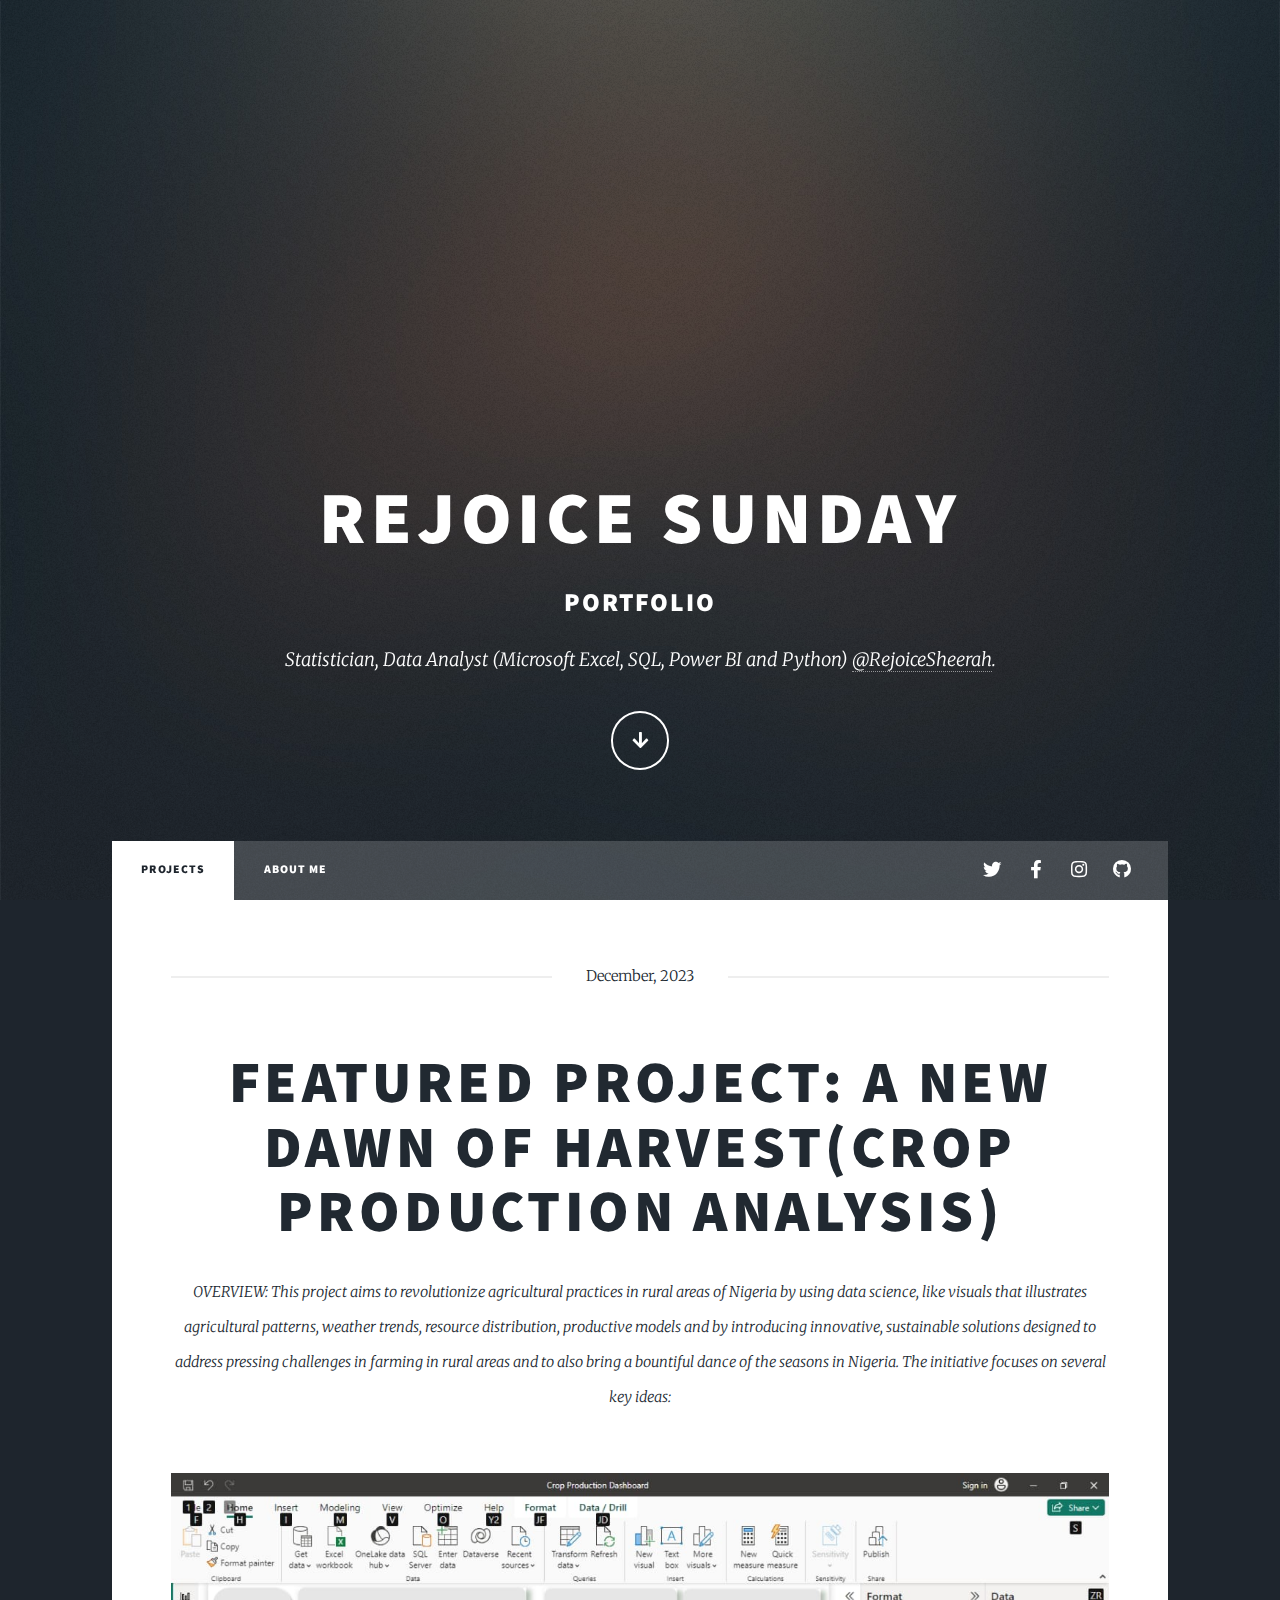
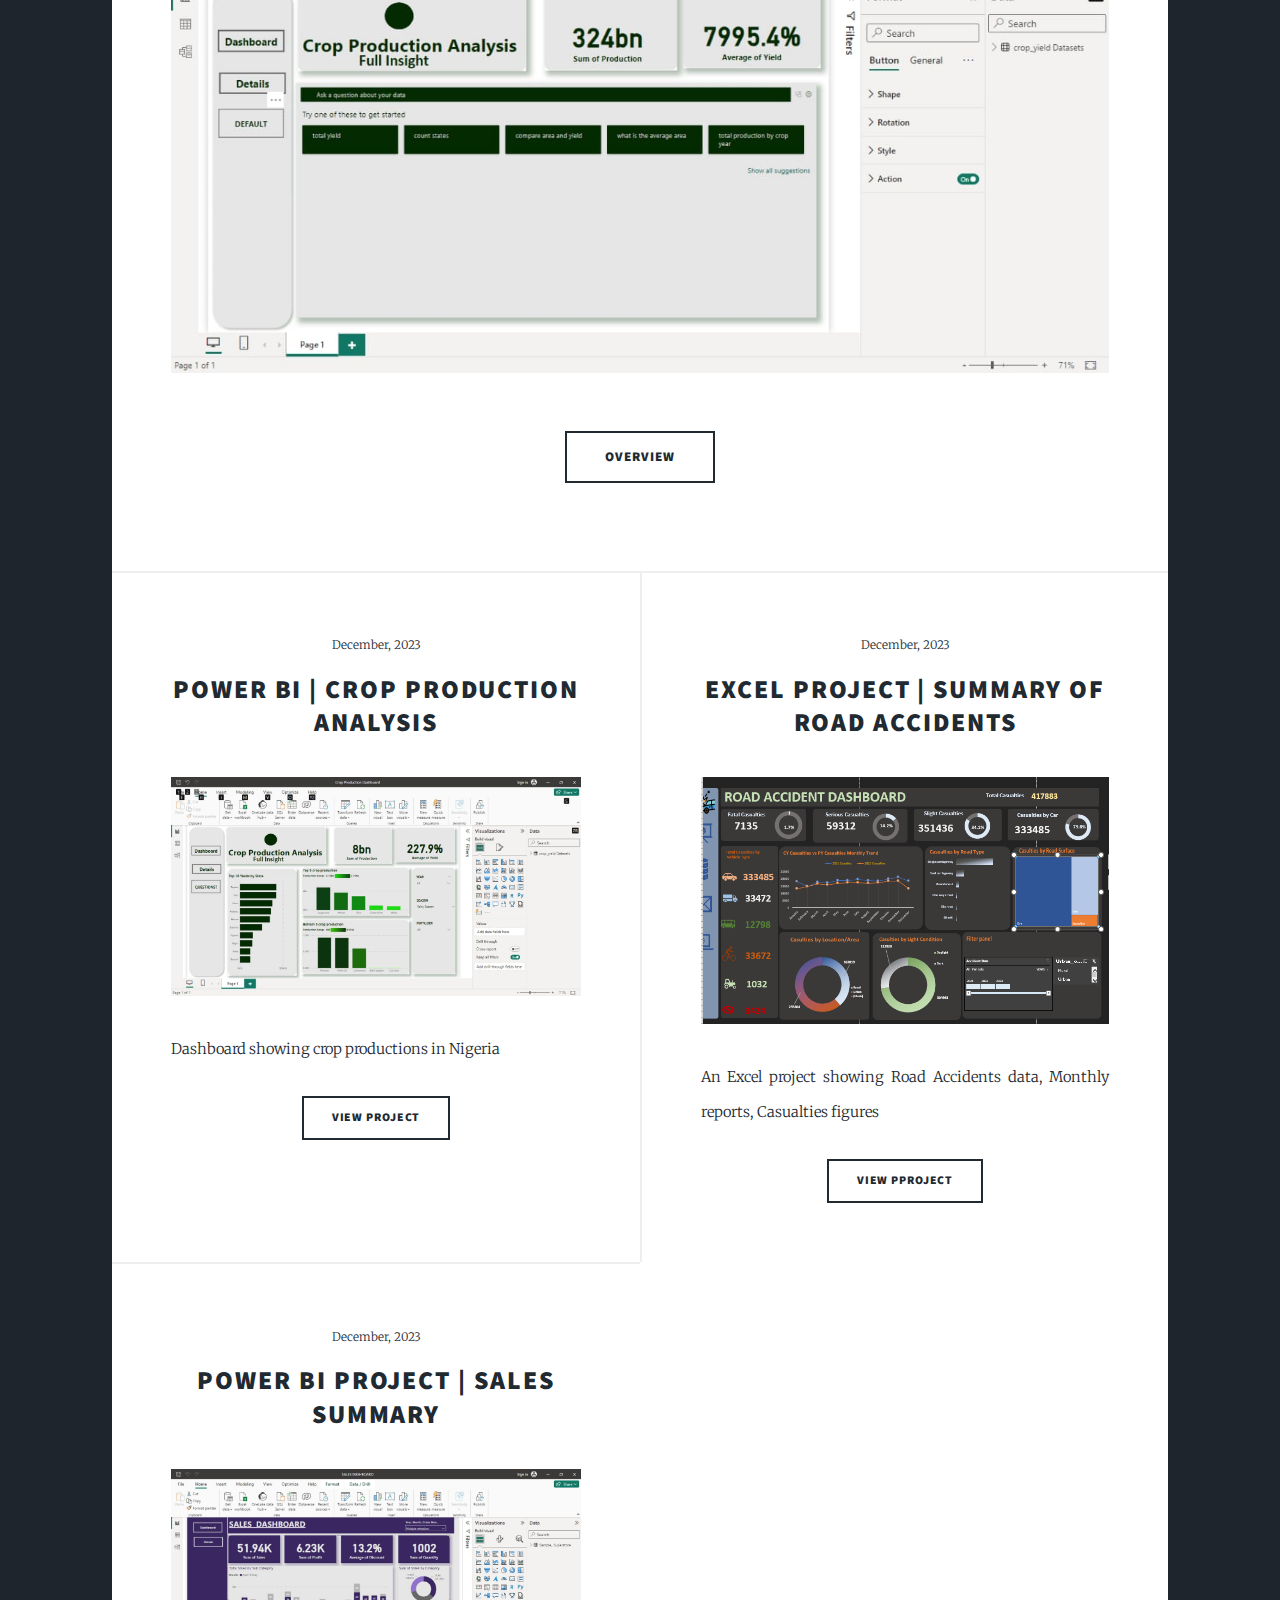
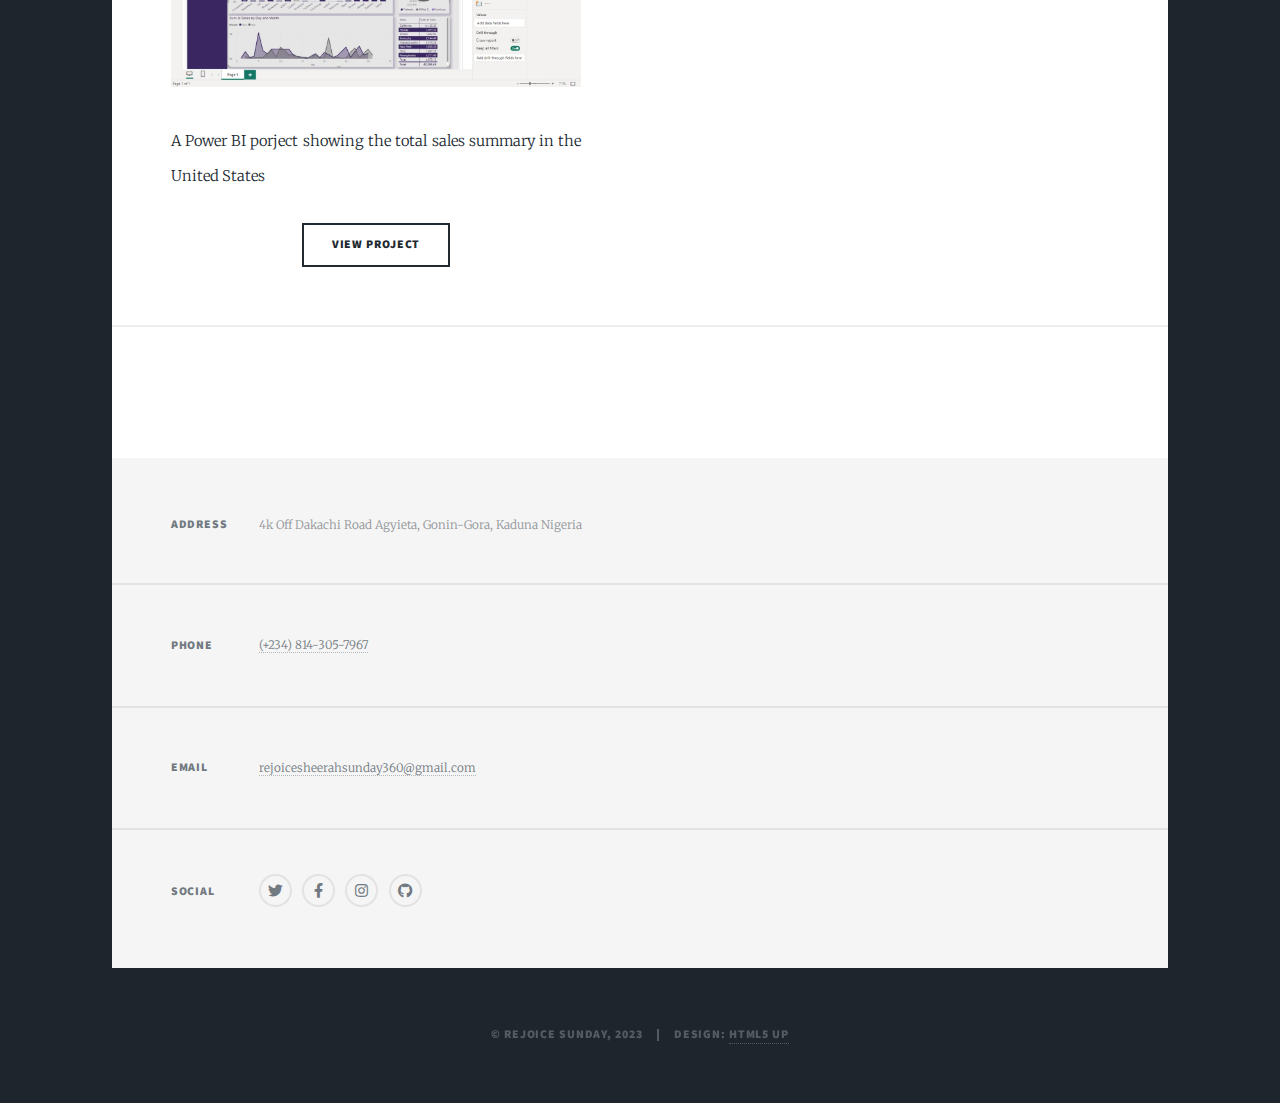
<file: index.html>
<!DOCTYPE HTML>
<!--
	Massively by HTML5 UP
	html5up.net | @ajlkn
	Free for personal and commercial use under the CCA 3.0 license (html5up.net/license)
-->
<html>
	<head>
		<title>Rejoice Sunday | Portfolio</title>
		<meta charset="utf-8" />
		<meta name="viewport" content="width=device-width, initial-scale=1, user-scalable=no" />
		<link rel="stylesheet" href="assets/css/main.css" />
		<noscript><link rel="stylesheet" href="assets/css/noscript.css" /></noscript>
	</head>
	<body class="is-preload">

		<!-- Wrapper -->
			<div id="wrapper" class="fade-in">

				<!-- Intro -->
					<div id="intro">
						<h1>Rejoice Sunday</h1>
						<h2>Portfolio</h2>
						<p>Statistician, Data Analyst (Microsoft Excel, SQL, Power BI and Python) <a href="https://twitter.com/RejoiceSheerah">@RejoiceSheerah</a>.</p>
						<ul class="actions">
							<li><a href="#header" class="button icon solid solo fa-arrow-down scrolly">Continue</a></li>
						</ul>
					</div>

				<!-- Header -->
					<header id="header">
						<a href="index.html" class="logo">Projects</a>
					</header>

				<!-- Nav -->
					<nav id="nav">
						<ul class="links">
							<li class="active"><a href="index.html">Projects</a></li>
							<!-- <li><a href="generic.html">Excel Project | Summary of Road Accidents</a></li> -->
							<li><a href="elements.html">About Me</a></li>
						</ul>
						<ul class="icons">
							<li><a href="https://twitter.com/RejoiceSheerah" class="icon brands fa-twitter"><span class="label">Twitter</span></a></li>
							<li><a href="https://www.facebook.com/rejoice.sunday.376" class="icon brands fa-facebook-f"><span class="label">Facebook</span></a></li>
							<li><a href="https://www.instagram.com/rejoicesheerah/" class="icon brands fa-instagram"><span class="label">Instagram</span></a></li>
							<li><a href="https://github.com/Rejoice-Sheerah/" class="icon brands fa-github"><span class="label">GitHub</span></a></li>
						</ul>
					</nav>

				<!-- Main -->
					<div id="main">

						<!-- Featured Post -->
							<article class="post featured">
								<header class="major">
									<span class="date">December, 2023</span>
									<h2><a href="https://github.com/Rejoice-Sheerah/Crop-Production-Analysis"> Featured Project: A NEW DAWN OF HARVEST(Crop Production Analysis)<br />
										</a></h2>
									<p>OVERVIEW: This project aims to revolutionize agricultural practices in rural areas of Nigeria by     using data science, like visuals that illustrates agricultural patterns, weather trends, resource distribution, productive models and by introducing innovative, sustainable solutions designed to address pressing challenges in farming in rural areas and to also bring a bountiful dance of the seasons in Nigeria.  
										The initiative focuses on several key ideas:
										</p>
								</header>
								<a href="#" class="image main"><img src="images/IMG-20231205-WA0003.jpg" alt="" /></a>
								<ul class="actions special">
									<li><a href="./newdawn.html" class="button large">Overview</a></li>
								</ul>
							</article>

						<!-- Posts -->
							<section class="posts">
								<article>
									<header>
										<span class="date">December, 2023</span>
										<h2><a href="https://github.com/Rejoice-Sheerah/Crop-Production-Analysis">Power BI | Crop Production Analysis</a></h2>
									</header>
									<a href="https://github.com/Rejoice-Sheerah/Crop-Production-Analysis" class="image fit"><img src="images/IMG-20231205-WA0004.jpg" alt="" /></a>
									<p>Dashboard showing crop productions in Nigeria</p>
									<ul class="actions special">
										<li><a href="https://github.com/Rejoice-Sheerah/Crop-Production-Analysis" class="button">View Project</a></li>
									</ul>
								</article>
								<article>
									<header>
										<span class="date">December, 2023</span>
										<h2><a href="https://docs.google.com/spreadsheets/d/1r-h5PgO6VxGgsWOfdTVEefoySDW6c5YQ/edit?usp=drive_web&ouid=109745445237108368834&rtpof=true">Excel Project | Summary of Road Accidents</a></h2>
									</header>
									<a href="https://docs.google.com/spreadsheets/d/1r-h5PgO6VxGgsWOfdTVEefoySDW6c5YQ/edit?usp=drive_web&ouid=109745445237108368834&rtpof=true" class="image fit"><img src="images/Screenshot (6).png" alt="" /></a>
									<p>An Excel project showing Road Accidents data, Monthly reports, Casualties figures</p>
									<ul class="actions special">
										<li><a href="https://docs.google.com/spreadsheets/d/1r-h5PgO6VxGgsWOfdTVEefoySDW6c5YQ/edit?usp=drive_web&ouid=109745445237108368834&rtpof=true" class="button">View pProject</a></li>
									</ul>
								</article>
								<article>
									<header>
										<span class="date">December, 2023</span>
										<h2><a href="https://github.com/Rejoice-Sheerah/Sales-Report">Power BI Project | Sales Summary</a></h2>
									</header>
									<a href="https://github.com/Rejoice-Sheerah/Sales-Report" class="image fit"><img src="images/IMG-20231205-WA0009.jpg" alt="" /></a>
									<p>A Power BI porject showing the total sales summary in the United States</p>
									<ul class="actions special">
										<li><a href="https://github.com/Rejoice-Sheerah/Sales-Report" class="button">View Project</a></li>
									</ul>
								</article>
							</section>

						<!-- Footer -->
							<footer>
								<div class="pagination">
									<!--<a href="#" class="previous">Prev</a>-->
									<!-- <a href="#" class="page active">1</a>
									<a href="#" class="page">2</a>
									<a href="#" class="page">3</a>
									<span class="extra">&hellip;</span>
									<a href="#" class="page">8</a>
									<a href="#" class="page">9</a>
									<a href="#" class="page">10</a>
									<a href="#" class="next">Next</a> -->
								</div>
							</footer>

					</div>

				<!-- Footer -->
					<footer id="footer">
						
						<section class="split contact">
							<section class="alt">
								<h3>Address</h3>
								<p>4k Off Dakachi Road Agyieta, Gonin-Gora, Kaduna Nigeria </p>
							</section>
							<section>
								<h3>Phone</h3>
								<p><a href="#">(+234) 814-305-7967</a></p>
							</section>
							<section>
								<h3>Email</h3>
								<p><a href="mailto:rejoicesheerahsunday360@gmail.com? subject=Feedback">rejoicesheerahsunday360@gmail.com</a></p>
							</section>
							<section>
								<h3>Social</h3>
								<ul class="icons alt">
									<li><a href="https://twitter.com/RejoiceSheerah" class="icon brands alt fa-twitter"><span class="label">Twitter</span></a></li>
									<li><a href="https://www.facebook.com/rejoice.sunday.376" class="icon brands alt fa-facebook-f"><span class="label">Facebook</span></a></li>
									<li><a href="https://www.instagram.com/rejoicesheerah/" class="icon brands alt fa-instagram"><span class="label">Instagram</span></a></li>
									<li><a href="https://github.com/Rejoice-Sheerah/" class="icon brands alt fa-github"><span class="label">GitHub</span></a></li>
								</ul>
							</section>
						</section>
					</footer>

				<!-- Copyright -->
					<div id="copyright">
						<ul><li>&copy; Rejoice Sunday, 2023</li><li>Design: <a href="https://html5up.net">HTML5 UP</a></li></ul>
					</div>

			</div>

		<!-- Scripts -->
			<script src="assets/js/jquery.min.js"></script>
			<script src="assets/js/jquery.scrollex.min.js"></script>
			<script src="assets/js/jquery.scrolly.min.js"></script>
			<script src="assets/js/browser.min.js"></script>
			<script src="assets/js/breakpoints.min.js"></script>
			<script src="assets/js/util.js"></script>
			<script src="assets/js/main.js"></script>

	</body>
</html>
</file>
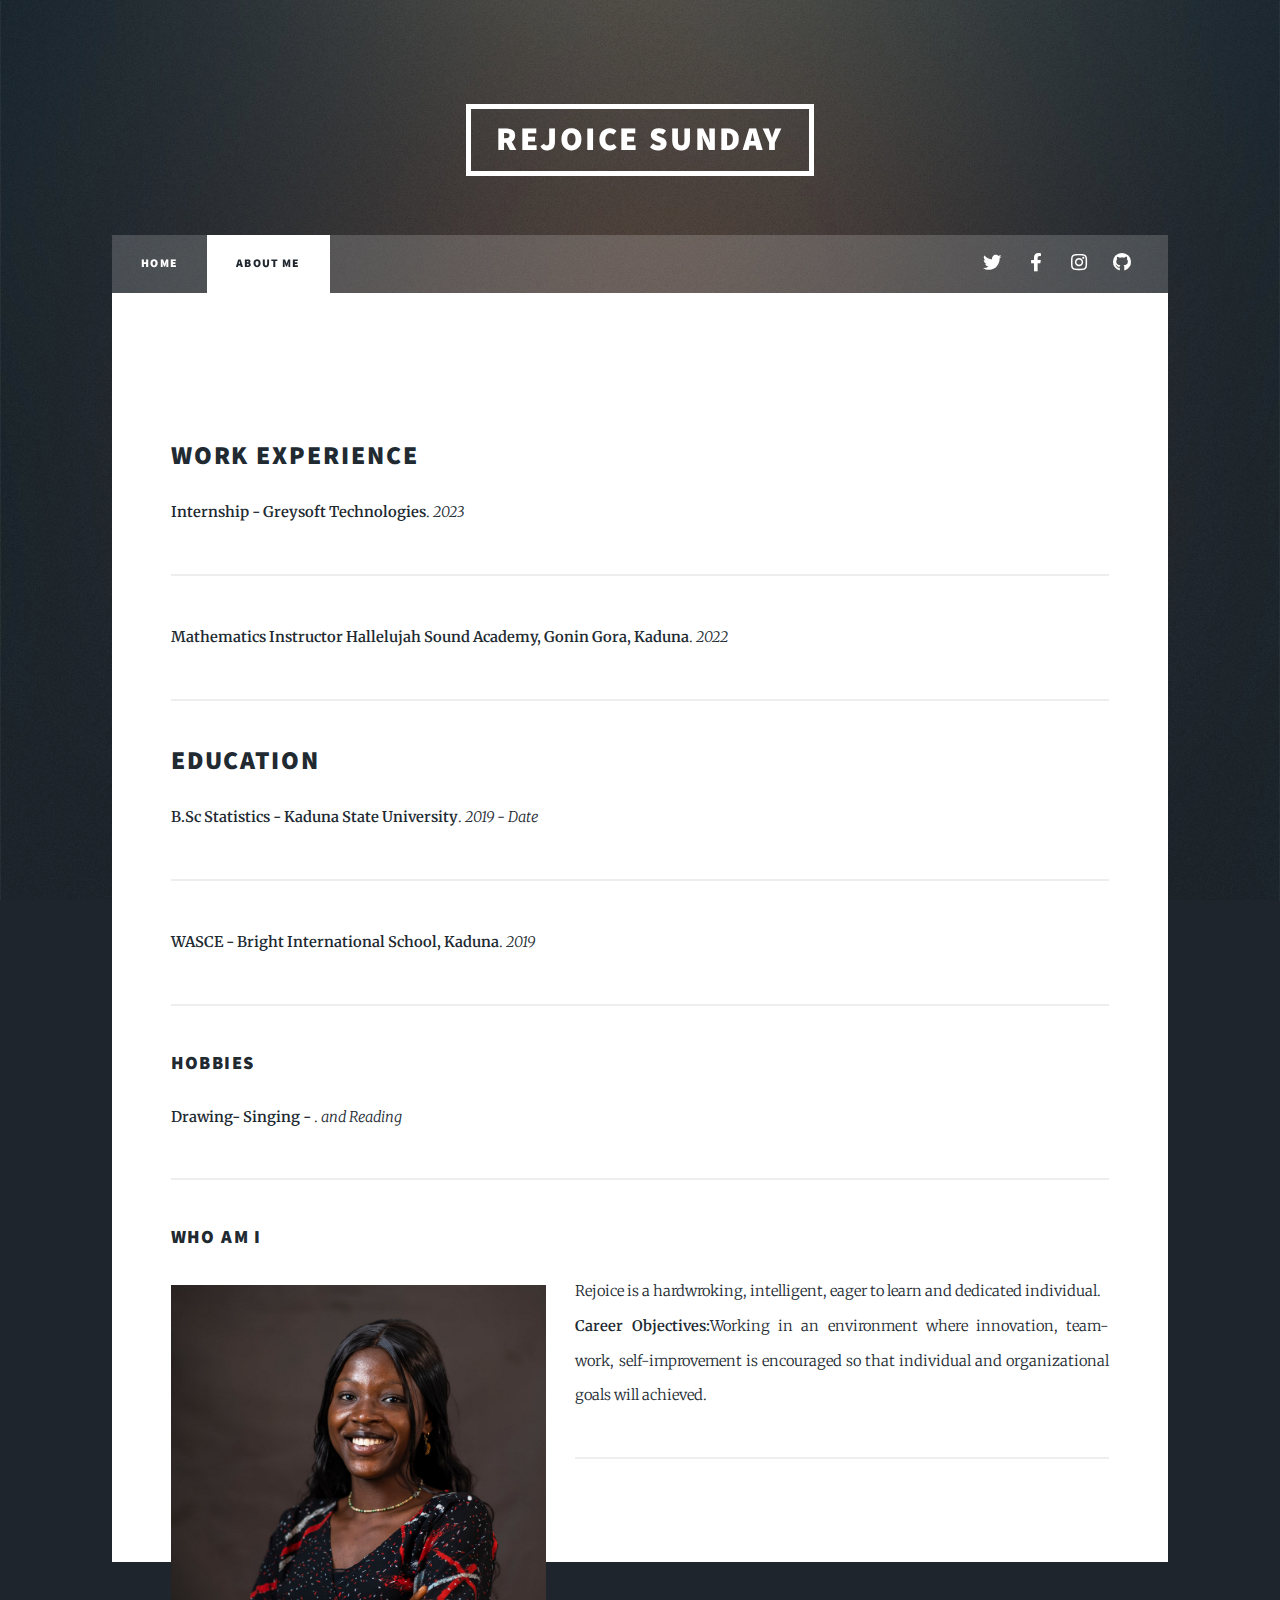
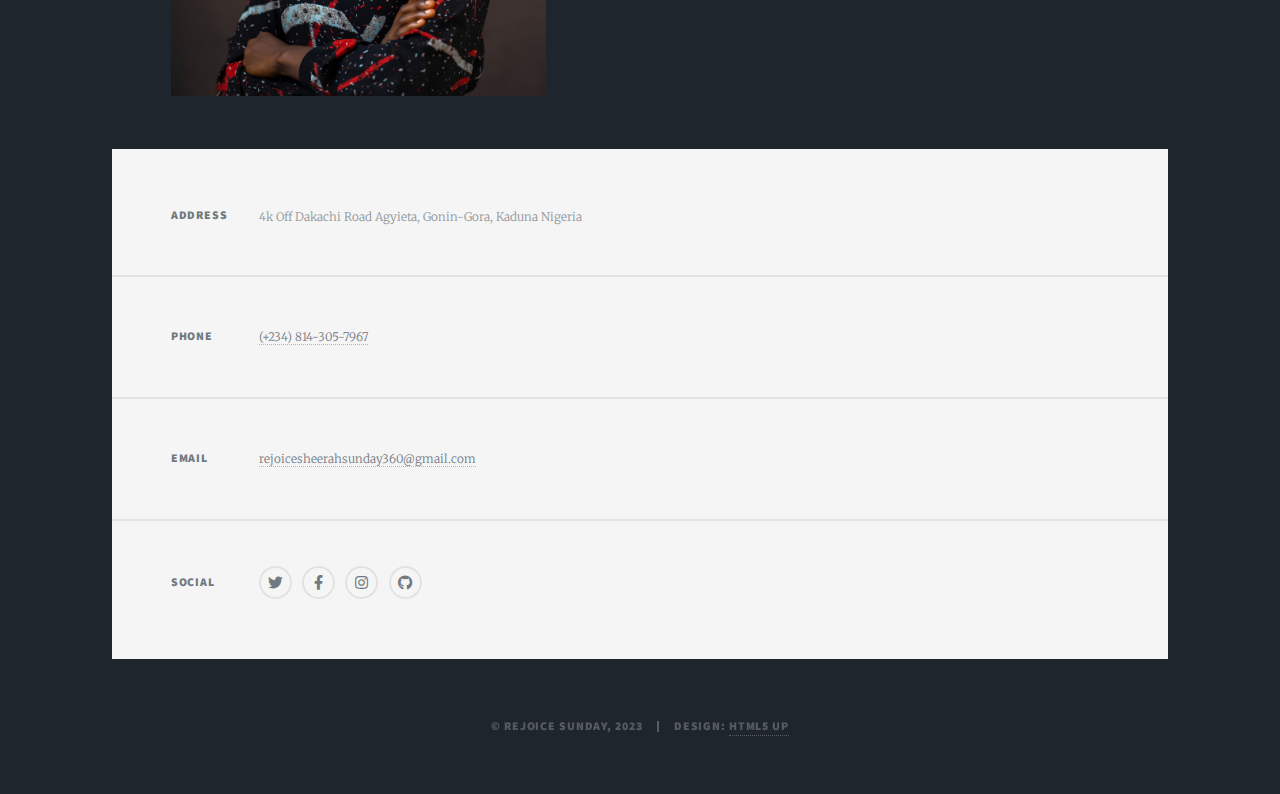
<file: elements.html>
<!DOCTYPE HTML>
<!--
	Massively by HTML5 UP
	html5up.net | @ajlkn
	Free for personal and commercial use under the CCA 3.0 license (html5up.net/license)
-->
<html>
	<head>
		<title>About Me</title>
		<meta charset="utf-8" />
		<meta name="viewport" content="width=device-width, initial-scale=1, user-scalable=no" />
		<link rel="stylesheet" href="assets/css/main.css" />
		<noscript><link rel="stylesheet" href="assets/css/noscript.css" /></noscript>
	</head>
	<body class="is-preload">

		<!-- Wrapper -->
			<div id="wrapper">

				<!-- Header -->
					<header id="header">
						<a href="index.html" class="logo">Rejoice SUnday</a>
					</header>

				<!-- Nav -->
					<nav id="nav">
						<ul class="links">
							<li><a href="index.html">Home</a></li>
							<!-- <li><a href="generic.html">Generic Page</a></li>  -->
							<li class="active"><a href="elements.html">About Me</a></li>
						</ul>
						<ul class="icons">
							<li><a href="https://twitter.com/RejoiceSheerah" class="icon brands alt fa-twitter"><span class="label">Twitter</span></a></li>
									<li><a href="https://www.facebook.com/rejoice.sunday.376" class="icon brands alt fa-facebook-f"><span class="label">Facebook</span></a></li>
									<li><a href="https://www.instagram.com/rejoicesheerah/" class="icon brands alt fa-instagram"><span class="label">Instagram</span></a></li>
									<li><a href="#" class="icon brands alt fa-github"><span class="label">GitHub</span></a></li>
								</ul>
					</nav>

				<!-- Main -->
					<div id="main">

						<!-- Post -->
							<section class="post">
								<header class="major">
									<!-- <h1>Elements<br />
									Reference</h1> -->
								</header>

								<!-- Text stuff -->
									<h2>Work Experience</h2>
									<p><b>Internship - </b>  <strong>Greysoft Technologies</strong>. <i>2023</i> </p>
									<hr />
									<!-- <h2>Work Experience</h2> -->
									<p><b>Mathematics Instructor </b>  <strong>Hallelujah Sound Academy, Gonin Gora, Kaduna</strong>. <i>2022</i> </p>
									<hr />
									<h2>Education</h2>
									<p><b>B.Sc Statistics - </b>  <strong>Kaduna State University</strong>. <i>2019 - Date</i> </p>
									<hr />
									<!-- <h2>Education</h2> -->
									<p><b>WASCE - </b>  <strong>Bright International School, Kaduna</strong>. <i>2019</i> </p>
									<hr />
									<h3>Hobbies</h3>
									<p><b>Drawing- </b>  <strong>Singing - </strong>. <i> and Reading</i> </p>
									<hr />
								
									<h3>Who am I</h3>
									<p><span class="image left"><img src="images/IMG-20231106-WA0042.jpg" alt=""/><br></span>Rejoice is a hardwroking, intelligent, eager to learn and dedicated individual. <br>
										<b>Career Objectives:</b>Working in an environment where innovation, team-work, self-improvement is encouraged so that individual and organizational goals will achieved.</p>
									<!-- <p><span class="image right"><img src="images/pic09.jpg" alt="" /></span>Lorem ipsum dolor sit accumsan interdum nisi, quis tincidunt felis sagittis eget. tempus euismod. Vestibulum ante ipsum primis in faucibus vestibulum. Blandit adipiscing eu felis iaculis volutpat ac adipiscing accumsan eu faucibus. Integer ac pellentesque praesent tincidunt felis sagittis eget. tempus euismod. Vestibulum ante ipsum primis sagittis eget. tempus euismod. Vestibulum ante ipsum primis in faucibus vestibulum. Blandit adipiscing eu felis iaculis volutpat ac adipiscing accumsan eu faucibus. Integer ac pellentesque praesent tincidunt felis sagittis eget. tempus euismod. Vestibulum ante ipsum primis in faucibus vestibulum. Blandit adipiscing eu felis iaculis volutpat ac adipiscing accumsan eu faucibus. Integer ac pellentesque praesent. Vestibulum ante ipsum primis in faucibus magna blandit adipiscing eu felis iaculis.</p> -->

									<hr />

							</section>

					</div>

				<!-- Footer -->
					<footer id="footer">
						<section class="split contact">
							<section class="alt">
								<h3>Address</h3>
								<p>4k Off Dakachi Road Agyieta, Gonin-Gora, Kaduna Nigeria </p>
							</section>
							<section>
								<h3>Phone</h3>
								<p><a href="#">(+234) 814-305-7967</a></p>
							</section>
							<section>
								<h3>Email</h3>
								<p><a href="mailto:rejoicesheerahsunday360@gmail.com? subject=Feedback">rejoicesheerahsunday360@gmail.com</a></p>
							</section>
							<section>
								<h3>Social</h3>
								<ul class="icons alt">
									<li><a href="https://twitter.com/RejoiceSheerah" class="icon brands alt fa-twitter"><span class="label">Twitter</span></a></li>
									<li><a href="https://www.facebook.com/rejoice.sunday.376" class="icon brands alt fa-facebook-f"><span class="label">Facebook</span></a></li>
									<li><a href="https://www.instagram.com/rejoicesheerah/" class="icon brands alt fa-instagram"><span class="label">Instagram</span></a></li>
									<li><a href="#" class="icon brands alt fa-github"><span class="label">GitHub</span></a></li>
								</ul>
							</section>
						</section>
					</footer>

				<!-- Copyright -->
					<div id="copyright">
						<ul><li>&copy; Rejoice Sunday, 2023</li><li>Design: <a href="https://html5up.net">HTML5 UP</a></li></ul>
					</div>

			</div>

		<!-- Scripts -->
			<script src="assets/js/jquery.min.js"></script>
			<script src="assets/js/jquery.scrollex.min.js"></script>
			<script src="assets/js/jquery.scrolly.min.js"></script>
			<script src="assets/js/browser.min.js"></script>
			<script src="assets/js/breakpoints.min.js"></script>
			<script src="assets/js/util.js"></script>
			<script src="assets/js/main.js"></script>

	</body>
</html>
</file>
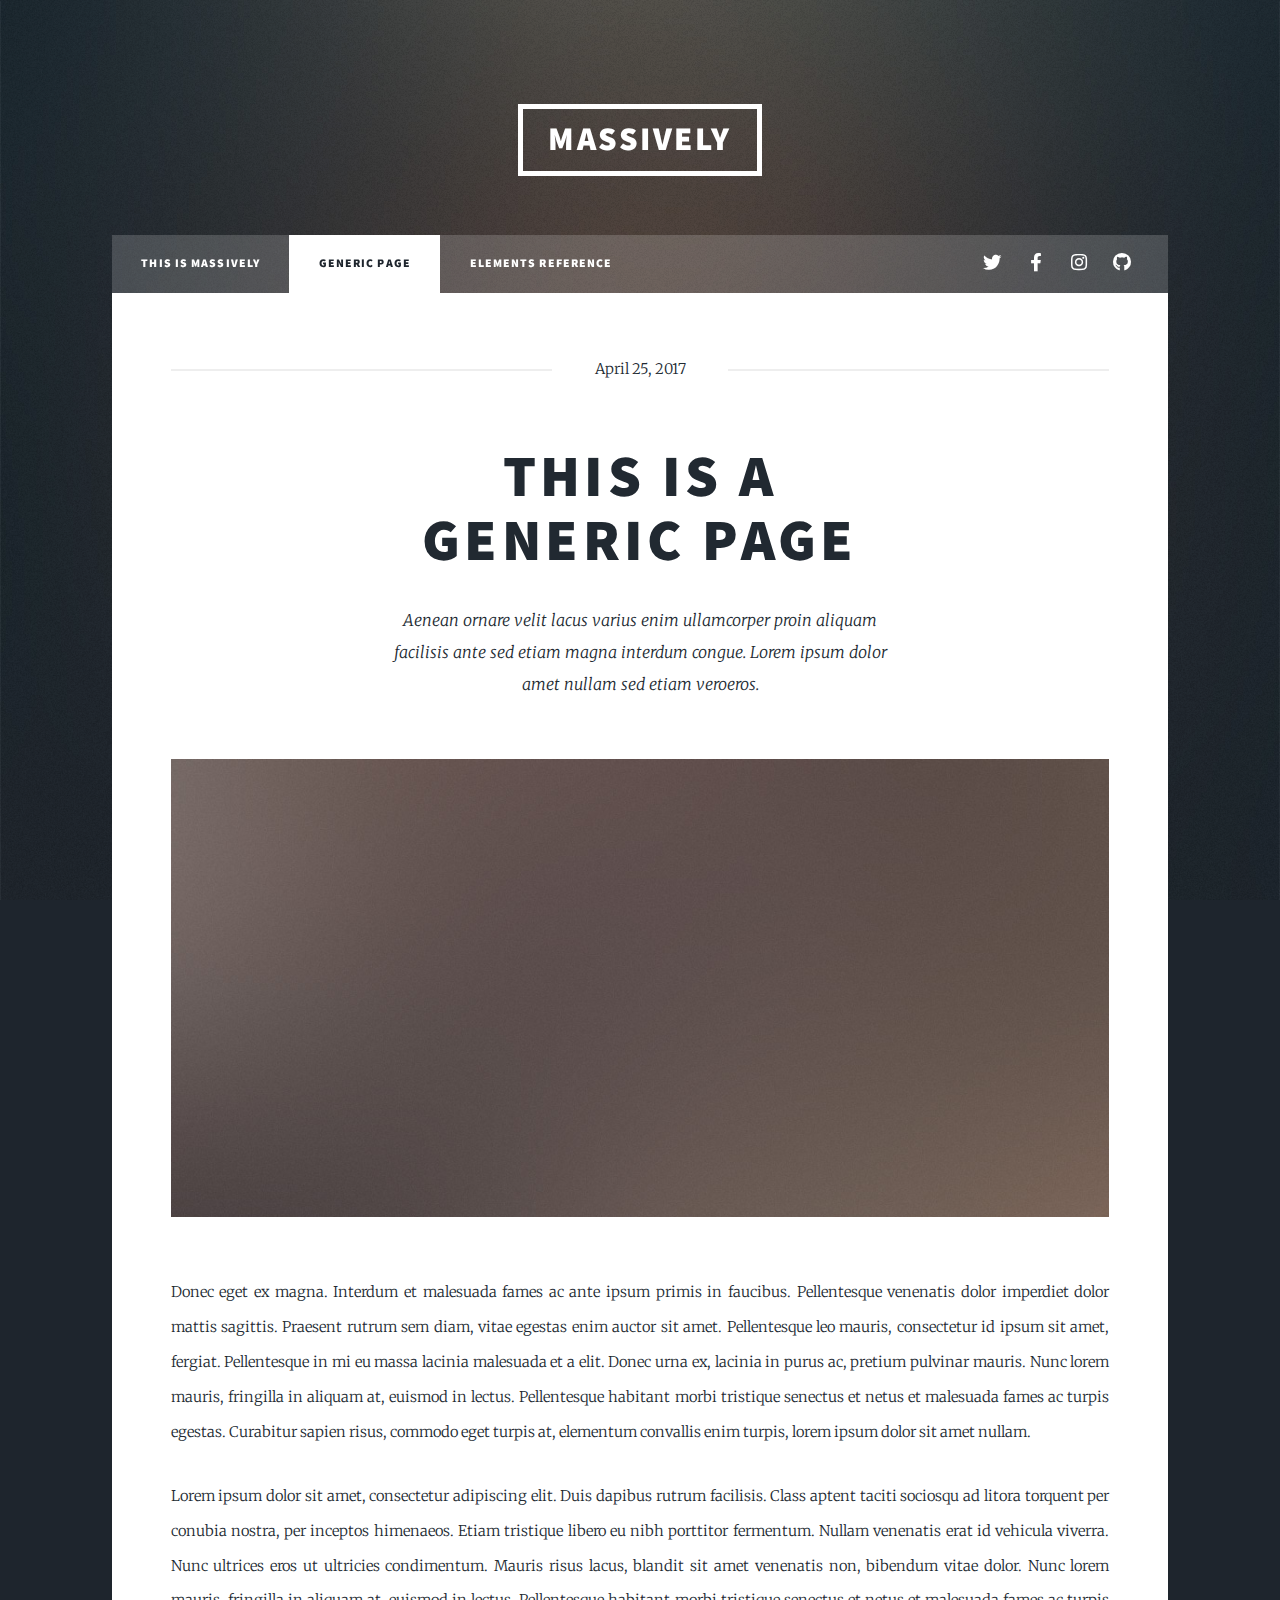
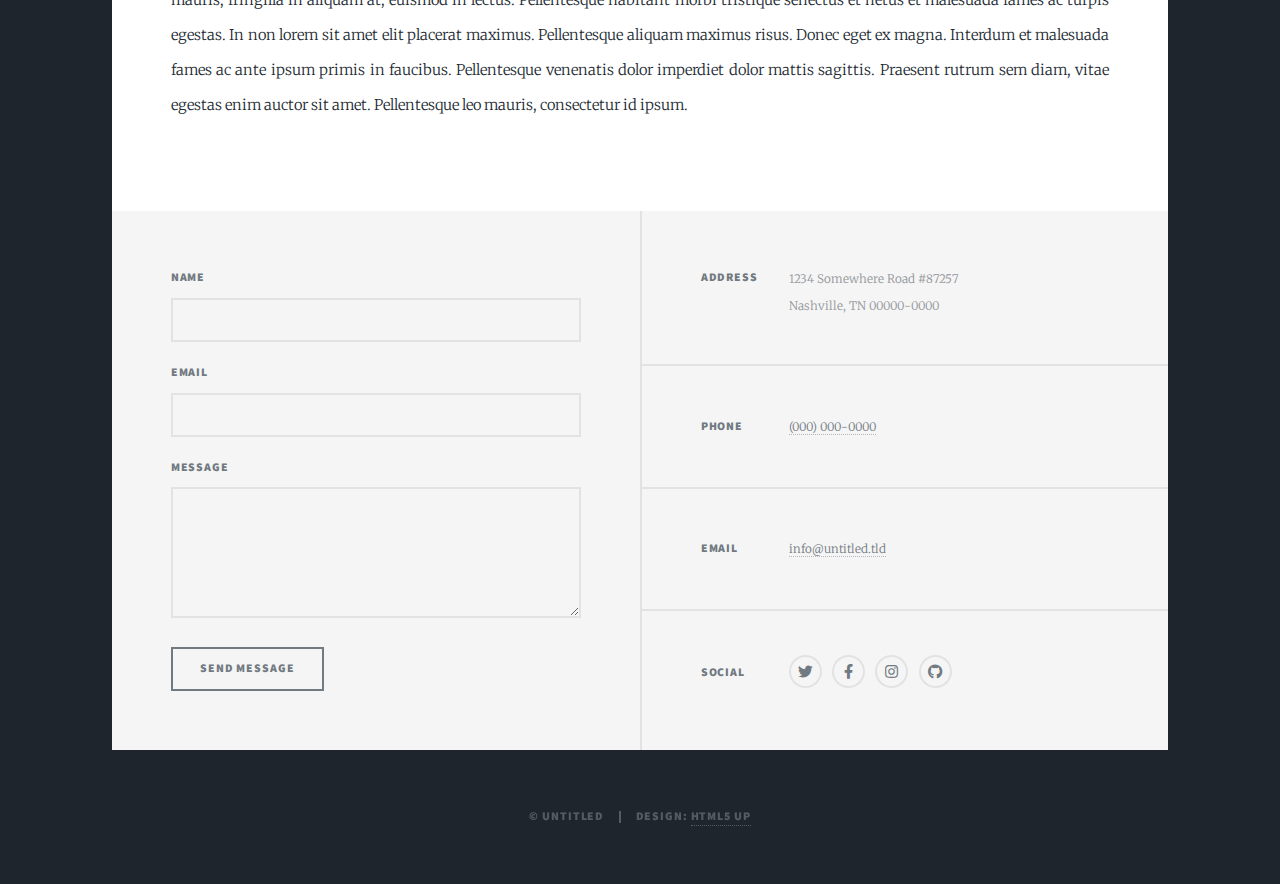
<file: generic.html>
<!DOCTYPE HTML>
<!--
	Massively by HTML5 UP
	html5up.net | @ajlkn
	Free for personal and commercial use under the CCA 3.0 license (html5up.net/license)
-->
<html>
	<head>
		<title>Generic Page - Massively by HTML5 UP</title>
		<meta charset="utf-8" />
		<meta name="viewport" content="width=device-width, initial-scale=1, user-scalable=no" />
		<link rel="stylesheet" href="assets/css/main.css" />
		<noscript><link rel="stylesheet" href="assets/css/noscript.css" /></noscript>
	</head>
	<body class="is-preload">

		<!-- Wrapper -->
			<div id="wrapper">

				<!-- Header -->
					<header id="header">
						<a href="index.html" class="logo">Massively</a>
					</header>

				<!-- Nav -->
					<nav id="nav">
						<ul class="links">
							<li><a href="index.html">This is Massively</a></li>
							<li class="active"><a href="generic.html">Generic Page</a></li>
							<li><a href="elements.html">Elements Reference</a></li>
						</ul>
						<ul class="icons">
							<li><a href="#" class="icon brands fa-twitter"><span class="label">Twitter</span></a></li>
							<li><a href="#" class="icon brands fa-facebook-f"><span class="label">Facebook</span></a></li>
							<li><a href="#" class="icon brands fa-instagram"><span class="label">Instagram</span></a></li>
							<li><a href="#" class="icon brands fa-github"><span class="label">GitHub</span></a></li>
						</ul>
					</nav>

				<!-- Main -->
					<div id="main">

						<!-- Post -->
							<section class="post">
								<header class="major">
									<span class="date">April 25, 2017</span>
									<h1>This is a<br />
									Generic Page</h1>
									<p>Aenean ornare velit lacus varius enim ullamcorper proin aliquam<br />
									facilisis ante sed etiam magna interdum congue. Lorem ipsum dolor<br />
									amet nullam sed etiam veroeros.</p>
								</header>
								<div class="image main"><img src="images/pic01.jpg" alt="" /></div>
								<p>Donec eget ex magna. Interdum et malesuada fames ac ante ipsum primis in faucibus. Pellentesque venenatis dolor imperdiet dolor mattis sagittis. Praesent rutrum sem diam, vitae egestas enim auctor sit amet. Pellentesque leo mauris, consectetur id ipsum sit amet, fergiat. Pellentesque in mi eu massa lacinia malesuada et a elit. Donec urna ex, lacinia in purus ac, pretium pulvinar mauris. Nunc lorem mauris, fringilla in aliquam at, euismod in lectus. Pellentesque habitant morbi tristique senectus et netus et malesuada fames ac turpis egestas. Curabitur sapien risus, commodo eget turpis at, elementum convallis enim turpis, lorem ipsum dolor sit amet nullam.</p>
								<p>Lorem ipsum dolor sit amet, consectetur adipiscing elit. Duis dapibus rutrum facilisis. Class aptent taciti sociosqu ad litora torquent per conubia nostra, per inceptos himenaeos. Etiam tristique libero eu nibh porttitor fermentum. Nullam venenatis erat id vehicula viverra. Nunc ultrices eros ut ultricies condimentum. Mauris risus lacus, blandit sit amet venenatis non, bibendum vitae dolor. Nunc lorem mauris, fringilla in aliquam at, euismod in lectus. Pellentesque habitant morbi tristique senectus et netus et malesuada fames ac turpis egestas. In non lorem sit amet elit placerat maximus. Pellentesque aliquam maximus risus. Donec eget ex magna. Interdum et malesuada fames ac ante ipsum primis in faucibus. Pellentesque venenatis dolor imperdiet dolor mattis sagittis. Praesent rutrum sem diam, vitae egestas enim auctor sit amet. Pellentesque leo mauris, consectetur id ipsum.</p>
							</section>

					</div>

				<!-- Footer -->
					<footer id="footer">
						<section>
							<form method="post" action="#">
								<div class="fields">
									<div class="field">
										<label for="name">Name</label>
										<input type="text" name="name" id="name" />
									</div>
									<div class="field">
										<label for="email">Email</label>
										<input type="text" name="email" id="email" />
									</div>
									<div class="field">
										<label for="message">Message</label>
										<textarea name="message" id="message" rows="3"></textarea>
									</div>
								</div>
								<ul class="actions">
									<li><input type="submit" value="Send Message" /></li>
								</ul>
							</form>
						</section>
						<section class="split contact">
							<section class="alt">
								<h3>Address</h3>
								<p>1234 Somewhere Road #87257<br />
								Nashville, TN 00000-0000</p>
							</section>
							<section>
								<h3>Phone</h3>
								<p><a href="#">(000) 000-0000</a></p>
							</section>
							<section>
								<h3>Email</h3>
								<p><a href="#">info@untitled.tld</a></p>
							</section>
							<section>
								<h3>Social</h3>
								<ul class="icons alt">
									<li><a href="#" class="icon brands alt fa-twitter"><span class="label">Twitter</span></a></li>
									<li><a href="#" class="icon brands alt fa-facebook-f"><span class="label">Facebook</span></a></li>
									<li><a href="#" class="icon brands alt fa-instagram"><span class="label">Instagram</span></a></li>
									<li><a href="#" class="icon brands alt fa-github"><span class="label">GitHub</span></a></li>
								</ul>
							</section>
						</section>
					</footer>

				<!-- Copyright -->
					<div id="copyright">
						<ul><li>&copy; Untitled</li><li>Design: <a href="https://html5up.net">HTML5 UP</a></li></ul>
					</div>

			</div>

		<!-- Scripts -->
			<script src="assets/js/jquery.min.js"></script>
			<script src="assets/js/jquery.scrollex.min.js"></script>
			<script src="assets/js/jquery.scrolly.min.js"></script>
			<script src="assets/js/browser.min.js"></script>
			<script src="assets/js/breakpoints.min.js"></script>
			<script src="assets/js/util.js"></script>
			<script src="assets/js/main.js"></script>

	</body>
</html>
</file>
<file: assets/css/main.css>
@import url(fontawesome-all.min.css);
@import url("https://fonts.googleapis.com/css?family=Merriweather:300,700,300italic,700italic|Source+Sans+Pro:900");

/*
	Massively by HTML5 UP
	html5up.net | @ajlkn
	Free for personal and commercial use under the CCA 3.0 license (html5up.net/license)
*/

html, body, div, span, applet, object,
iframe, h1, h2, h3, h4, h5, h6, p, blockquote,
pre, a, abbr, acronym, address, big, cite,
code, del, dfn, em, img, ins, kbd, q, s, samp,
small, strike, strong, sub, sup, tt, var, b,
u, i, center, dl, dt, dd, ol, ul, li, fieldset,
form, label, legend, table, caption, tbody,
tfoot, thead, tr, th, td, article, aside,
canvas, details, embed, figure, figcaption,
footer, header, hgroup, menu, nav, output, ruby,
section, summary, time, mark, audio, video {
	margin: 0;
	padding: 0;
	border: 0;
	font-size: 100%;
	font: inherit;
	vertical-align: baseline;}

article, aside, details, figcaption, figure,
footer, header, hgroup, menu, nav, section {
	display: block;}

body {
	line-height: 1;
}

ol, ul {
	list-style: none;
}

blockquote, q {
	quotes: none;
}

	blockquote:before, blockquote:after, q:before, q:after {
		content: '';
		content: none;
	}

table {
	border-collapse: collapse;
	border-spacing: 0;
}

body {
	-webkit-text-size-adjust: none;
}

mark {
	background-color: transparent;
	color: inherit;
}

input::-moz-focus-inner {
	border: 0;
	padding: 0;
}

input, select, textarea {
	-moz-appearance: none;
	-webkit-appearance: none;
	-ms-appearance: none;
	appearance: none;
}

/* Basic */

	@-ms-viewport {
		width: device-width;
	}

	body {
		-ms-overflow-style: scrollbar;
	}

	@media screen and (max-width: 480px) {

		html, body {
			min-width: 320px;
		}

	}

	html {
		box-sizing: border-box;
	}

	*, *:before, *:after {
		box-sizing: inherit;
	}

	body {
		background-color: #1e252d;
	}

		body.is-preload *, body.is-preload *:before, body.is-preload *:after {
			-moz-animation: none !important;
			-webkit-animation: none !important;
			-ms-animation: none !important;
			animation: none !important;
			-moz-transition: none !important;
			-webkit-transition: none !important;
			-ms-transition: none !important;
			transition: none !important;
		}

/* Type */

	html {
		font-size: 16pt;
	}

		@media screen and (max-width: 1680px) {

			html {
				font-size: 12pt;
			}

		}

		@media screen and (max-width: 1280px) {

			html {
				font-size: 11pt;
			}

		}

		@media screen and (max-width: 360px) {

			html {
				font-size: 10pt;
			}

		}

	body {
		color: #212931;
	}

	body, input, select, textarea {
		font-family: "Merriweather", Georgia, serif;
		font-weight: 300;
		font-size: 1rem;
		line-height: 2.375;
	}

	a {
		-moz-transition: color 0.2s ease-in-out, background-color 0.2s ease-in-out, border-color 0.2s ease-in-out, box-shadow 0.2s ease-in-out;
		-webkit-transition: color 0.2s ease-in-out, background-color 0.2s ease-in-out, border-color 0.2s ease-in-out, box-shadow 0.2s ease-in-out;
		-ms-transition: color 0.2s ease-in-out, background-color 0.2s ease-in-out, border-color 0.2s ease-in-out, box-shadow 0.2s ease-in-out;
		transition: color 0.2s ease-in-out, background-color 0.2s ease-in-out, border-color 0.2s ease-in-out, box-shadow 0.2s ease-in-out;
		border-bottom: dotted 1px;
		text-decoration: none;
	}

		a:hover {
			border-bottom-color: transparent;
		}

	strong, b {
		font-weight: 600;
	}

	em, i {
		font-style: italic;
	}

	p {
		text-align: justify;
		margin: 0 0 2rem 0;
	}

	h1, h2, h3, h4, h5, h6 {
		font-family: "Source Sans Pro", Helvetica, sans-serif;
		font-weight: 900;
		line-height: 1.5;
		letter-spacing: 0.075em;
		text-transform: uppercase;
		margin: 0 0 1rem 0;
	}

		h1 a, h2 a, h3 a, h4 a, h5 a, h6 a {
			border-bottom: 0;
			color: inherit;
			text-decoration: none;
		}

	h1 {
		font-size: 4rem;
		line-height: 1.1;
		margin: 0 0 2rem 0;
	}

	h2 {
		font-size: 1.75rem;
		line-height: 1.3;
		margin: 0 0 1.5rem 0;
	}

	h3 {
		font-size: 1.25rem;
		margin: 0 0 1.5rem 0;
	}

	h4 {
		font-size: 1rem;
	}

	h5 {
		font-size: 0.9rem;
	}

	h6 {
		font-size: 0.8rem;
	}

	sub {
		font-size: 0.8rem;
		position: relative;
		top: 0.5rem;
	}

	sup {
		font-size: 0.8rem;
		position: relative;
		top: -0.5rem;
	}

	blockquote {
		border-left: solid 4px;
		font-style: italic;
		margin: 0 0 2rem 0;
		padding: 0.5rem 0 0.5rem 2rem;
	}

	code {
		border: solid 2px;
		font-family: "Courier New", monospace;
		font-size: 0.9rem;
		margin: 0 0.25rem;
		padding: 0.25rem 0.65rem;
	}

	pre {
		-webkit-overflow-scrolling: touch;
		font-family: "Courier New", monospace;
		font-size: 0.9rem;
		margin: 0 0 2rem 0;
	}

		pre code {
			display: block;
			line-height: 1.75;
			padding: 1rem 1.5rem;
			overflow-x: auto;
		}

	hr {
		border: 0;
		border-bottom: solid 2px;
		margin: 3rem 0;
	}

		hr.major {
			margin: 5rem 0;
		}

	.align-left {
		text-align: left;
	}

	.align-center {
		text-align: center;
	}

	.align-right {
		text-align: right;
	}

	input, select, textarea {
		color: #212931;
	}

	a {
		color: #212931;
		border-bottom-color: rgba(33, 41, 49, 0.5);
	}

		a:hover {
			border-bottom-color: transparent;
			color: #18bfef !important;
		}

	strong, b {
		color: #212931;
	}

	h1, h2, h3, h4, h5, h6 {
		color: #212931;
	}

	blockquote {
		border-left-color: #eeeeee;
	}

	code {
		background: rgba(220, 220, 220, 0.25);
		border-color: #eeeeee;
	}

	hr {
		border-bottom-color: #eeeeee;
	}

/* Row */

	.row {
		display: flex;
		flex-wrap: wrap;
		box-sizing: border-box;
		align-items: stretch;
	}

		.row > * {
			box-sizing: border-box;
		}

		.row.gtr-uniform > * > :last-child {
			margin-bottom: 0;
		}

		.row.aln-left {
			justify-content: flex-start;
		}

		.row.aln-center {
			justify-content: center;
		}

		.row.aln-right {
			justify-content: flex-end;
		}

		.row.aln-top {
			align-items: flex-start;
		}

		.row.aln-middle {
			align-items: center;
		}

		.row.aln-bottom {
			align-items: flex-end;
		}

		.row > .imp {
			order: -1;
		}

		.row > .col-1 {
			width: 8.33333%;
		}

		.row > .off-1 {
			margin-left: 8.33333%;
		}

		.row > .col-2 {
			width: 16.66667%;
		}

		.row > .off-2 {
			margin-left: 16.66667%;
		}

		.row > .col-3 {
			width: 25%;
		}

		.row > .off-3 {
			margin-left: 25%;
		}

		.row > .col-4 {
			width: 33.33333%;
		}

		.row > .off-4 {
			margin-left: 33.33333%;
		}

		.row > .col-5 {
			width: 41.66667%;
		}

		.row > .off-5 {
			margin-left: 41.66667%;
		}

		.row > .col-6 {
			width: 50%;
		}

		.row > .off-6 {
			margin-left: 50%;
		}

		.row > .col-7 {
			width: 58.33333%;
		}

		.row > .off-7 {
			margin-left: 58.33333%;
		}

		.row > .col-8 {
			width: 66.66667%;
		}

		.row > .off-8 {
			margin-left: 66.66667%;
		}

		.row > .col-9 {
			width: 75%;
		}

		.row > .off-9 {
			margin-left: 75%;
		}

		.row > .col-10 {
			width: 83.33333%;
		}

		.row > .off-10 {
			margin-left: 83.33333%;
		}

		.row > .col-11 {
			width: 91.66667%;
		}

		.row > .off-11 {
			margin-left: 91.66667%;
		}

		.row > .col-12 {
			width: 100%;
		}

		.row > .off-12 {
			margin-left: 100%;
		}

		.row.gtr-0 {
			margin-top: 0;
			margin-left: 0rem;
		}

			.row.gtr-0 > * {
				padding: 0 0 0 0rem;
			}

			.row.gtr-0.gtr-uniform {
				margin-top: 0rem;
			}

				.row.gtr-0.gtr-uniform > * {
					padding-top: 0rem;
				}

		.row.gtr-25 {
			margin-top: 0;
			margin-left: -0.375rem;
		}

			.row.gtr-25 > * {
				padding: 0 0 0 0.375rem;
			}

			.row.gtr-25.gtr-uniform {
				margin-top: -0.375rem;
			}

				.row.gtr-25.gtr-uniform > * {
					padding-top: 0.375rem;
				}

		.row.gtr-50 {
			margin-top: 0;
			margin-left: -0.75rem;
		}

			.row.gtr-50 > * {
				padding: 0 0 0 0.75rem;
			}

			.row.gtr-50.gtr-uniform {
				margin-top: -0.75rem;
			}

				.row.gtr-50.gtr-uniform > * {
					padding-top: 0.75rem;
				}

		.row {
			margin-top: 0;
			margin-left: -1.5rem;
		}

			.row > * {
				padding: 0 0 0 1.5rem;
			}

			.row.gtr-uniform {
				margin-top: -1.5rem;
			}

				.row.gtr-uniform > * {
					padding-top: 1.5rem;
				}

		.row.gtr-150 {
			margin-top: 0;
			margin-left: -2.25rem;
		}

			.row.gtr-150 > * {
				padding: 0 0 0 2.25rem;
			}

			.row.gtr-150.gtr-uniform {
				margin-top: -2.25rem;
			}

				.row.gtr-150.gtr-uniform > * {
					padding-top: 2.25rem;
				}

		.row.gtr-200 {
			margin-top: 0;
			margin-left: -3rem;
		}

			.row.gtr-200 > * {
				padding: 0 0 0 3rem;
			}

			.row.gtr-200.gtr-uniform {
				margin-top: -3rem;
			}

				.row.gtr-200.gtr-uniform > * {
					padding-top: 3rem;
				}

		@media screen and (max-width: 1680px) {

			.row {
				display: flex;
				flex-wrap: wrap;
				box-sizing: border-box;
				align-items: stretch;
			}

				.row > * {
					box-sizing: border-box;
				}

				.row.gtr-uniform > * > :last-child {
					margin-bottom: 0;
				}

				.row.aln-left {
					justify-content: flex-start;
				}

				.row.aln-center {
					justify-content: center;
				}

				.row.aln-right {
					justify-content: flex-end;
				}

				.row.aln-top {
					align-items: flex-start;
				}

				.row.aln-middle {
					align-items: center;
				}

				.row.aln-bottom {
					align-items: flex-end;
				}

				.row > .imp-xlarge {
					order: -1;
				}

				.row > .col-1-xlarge {
					width: 8.33333%;
				}

				.row > .off-1-xlarge {
					margin-left: 8.33333%;
				}

				.row > .col-2-xlarge {
					width: 16.66667%;
				}

				.row > .off-2-xlarge {
					margin-left: 16.66667%;
				}

				.row > .col-3-xlarge {
					width: 25%;
				}

				.row > .off-3-xlarge {
					margin-left: 25%;
				}

				.row > .col-4-xlarge {
					width: 33.33333%;
				}

				.row > .off-4-xlarge {
					margin-left: 33.33333%;
				}

				.row > .col-5-xlarge {
					width: 41.66667%;
				}

				.row > .off-5-xlarge {
					margin-left: 41.66667%;
				}

				.row > .col-6-xlarge {
					width: 50%;
				}

				.row > .off-6-xlarge {
					margin-left: 50%;
				}

				.row > .col-7-xlarge {
					width: 58.33333%;
				}

				.row > .off-7-xlarge {
					margin-left: 58.33333%;
				}

				.row > .col-8-xlarge {
					width: 66.66667%;
				}

				.row > .off-8-xlarge {
					margin-left: 66.66667%;
				}

				.row > .col-9-xlarge {
					width: 75%;
				}

				.row > .off-9-xlarge {
					margin-left: 75%;
				}

				.row > .col-10-xlarge {
					width: 83.33333%;
				}

				.row > .off-10-xlarge {
					margin-left: 83.33333%;
				}

				.row > .col-11-xlarge {
					width: 91.66667%;
				}

				.row > .off-11-xlarge {
					margin-left: 91.66667%;
				}

				.row > .col-12-xlarge {
					width: 100%;
				}

				.row > .off-12-xlarge {
					margin-left: 100%;
				}

				.row.gtr-0 {
					margin-top: 0;
					margin-left: 0rem;
				}

					.row.gtr-0 > * {
						padding: 0 0 0 0rem;
					}

					.row.gtr-0.gtr-uniform {
						margin-top: 0rem;
					}

						.row.gtr-0.gtr-uniform > * {
							padding-top: 0rem;
						}

				.row.gtr-25 {
					margin-top: 0;
					margin-left: -0.375rem;
				}

					.row.gtr-25 > * {
						padding: 0 0 0 0.375rem;
					}

					.row.gtr-25.gtr-uniform {
						margin-top: -0.375rem;
					}

						.row.gtr-25.gtr-uniform > * {
							padding-top: 0.375rem;
						}

				.row.gtr-50 {
					margin-top: 0;
					margin-left: -0.75rem;
				}

					.row.gtr-50 > * {
						padding: 0 0 0 0.75rem;
					}

					.row.gtr-50.gtr-uniform {
						margin-top: -0.75rem;
					}

						.row.gtr-50.gtr-uniform > * {
							padding-top: 0.75rem;
						}

				.row {
					margin-top: 0;
					margin-left: -1.5rem;
				}

					.row > * {
						padding: 0 0 0 1.5rem;
					}

					.row.gtr-uniform {
						margin-top: -1.5rem;
					}

						.row.gtr-uniform > * {
							padding-top: 1.5rem;
						}

				.row.gtr-150 {
					margin-top: 0;
					margin-left: -2.25rem;
				}

					.row.gtr-150 > * {
						padding: 0 0 0 2.25rem;
					}

					.row.gtr-150.gtr-uniform {
						margin-top: -2.25rem;
					}

						.row.gtr-150.gtr-uniform > * {
							padding-top: 2.25rem;
						}

				.row.gtr-200 {
					margin-top: 0;
					margin-left: -3rem;
				}

					.row.gtr-200 > * {
						padding: 0 0 0 3rem;
					}

					.row.gtr-200.gtr-uniform {
						margin-top: -3rem;
					}

						.row.gtr-200.gtr-uniform > * {
							padding-top: 3rem;
						}

		}

		@media screen and (max-width: 1280px) {

			.row {
				display: flex;
				flex-wrap: wrap;
				box-sizing: border-box;
				align-items: stretch;
			}

				.row > * {
					box-sizing: border-box;
				}

				.row.gtr-uniform > * > :last-child {
					margin-bottom: 0;
				}

				.row.aln-left {
					justify-content: flex-start;
				}

				.row.aln-center {
					justify-content: center;
				}

				.row.aln-right {
					justify-content: flex-end;
				}

				.row.aln-top {
					align-items: flex-start;
				}

				.row.aln-middle {
					align-items: center;
				}

				.row.aln-bottom {
					align-items: flex-end;
				}

				.row > .imp-large {
					order: -1;
				}

				.row > .col-1-large {
					width: 8.33333%;
				}

				.row > .off-1-large {
					margin-left: 8.33333%;
				}

				.row > .col-2-large {
					width: 16.66667%;
				}

				.row > .off-2-large {
					margin-left: 16.66667%;
				}

				.row > .col-3-large {
					width: 25%;
				}

				.row > .off-3-large {
					margin-left: 25%;
				}

				.row > .col-4-large {
					width: 33.33333%;
				}

				.row > .off-4-large {
					margin-left: 33.33333%;
				}

				.row > .col-5-large {
					width: 41.66667%;
				}

				.row > .off-5-large {
					margin-left: 41.66667%;
				}

				.row > .col-6-large {
					width: 50%;
				}

				.row > .off-6-large {
					margin-left: 50%;
				}

				.row > .col-7-large {
					width: 58.33333%;
				}

				.row > .off-7-large {
					margin-left: 58.33333%;
				}

				.row > .col-8-large {
					width: 66.66667%;
				}

				.row > .off-8-large {
					margin-left: 66.66667%;
				}

				.row > .col-9-large {
					width: 75%;
				}

				.row > .off-9-large {
					margin-left: 75%;
				}

				.row > .col-10-large {
					width: 83.33333%;
				}

				.row > .off-10-large {
					margin-left: 83.33333%;
				}

				.row > .col-11-large {
					width: 91.66667%;
				}

				.row > .off-11-large {
					margin-left: 91.66667%;
				}

				.row > .col-12-large {
					width: 100%;
				}

				.row > .off-12-large {
					margin-left: 100%;
				}

				.row.gtr-0 {
					margin-top: 0;
					margin-left: 0rem;
				}

					.row.gtr-0 > * {
						padding: 0 0 0 0rem;
					}

					.row.gtr-0.gtr-uniform {
						margin-top: 0rem;
					}

						.row.gtr-0.gtr-uniform > * {
							padding-top: 0rem;
						}

				.row.gtr-25 {
					margin-top: 0;
					margin-left: -0.375rem;
				}

					.row.gtr-25 > * {
						padding: 0 0 0 0.375rem;
					}

					.row.gtr-25.gtr-uniform {
						margin-top: -0.375rem;
					}

						.row.gtr-25.gtr-uniform > * {
							padding-top: 0.375rem;
						}

				.row.gtr-50 {
					margin-top: 0;
					margin-left: -0.75rem;
				}

					.row.gtr-50 > * {
						padding: 0 0 0 0.75rem;
					}

					.row.gtr-50.gtr-uniform {
						margin-top: -0.75rem;
					}

						.row.gtr-50.gtr-uniform > * {
							padding-top: 0.75rem;
						}

				.row {
					margin-top: 0;
					margin-left: -1.5rem;
				}

					.row > * {
						padding: 0 0 0 1.5rem;
					}

					.row.gtr-uniform {
						margin-top: -1.5rem;
					}

						.row.gtr-uniform > * {
							padding-top: 1.5rem;
						}

				.row.gtr-150 {
					margin-top: 0;
					margin-left: -2.25rem;
				}

					.row.gtr-150 > * {
						padding: 0 0 0 2.25rem;
					}

					.row.gtr-150.gtr-uniform {
						margin-top: -2.25rem;
					}

						.row.gtr-150.gtr-uniform > * {
							padding-top: 2.25rem;
						}

				.row.gtr-200 {
					margin-top: 0;
					margin-left: -3rem;
				}

					.row.gtr-200 > * {
						padding: 0 0 0 3rem;
					}

					.row.gtr-200.gtr-uniform {
						margin-top: -3rem;
					}

						.row.gtr-200.gtr-uniform > * {
							padding-top: 3rem;
						}

		}

		@media screen and (max-width: 980px) {

			.row {
				display: flex;
				flex-wrap: wrap;
				box-sizing: border-box;
				align-items: stretch;
			}

				.row > * {
					box-sizing: border-box;
				}

				.row.gtr-uniform > * > :last-child {
					margin-bottom: 0;
				}

				.row.aln-left {
					justify-content: flex-start;
				}

				.row.aln-center {
					justify-content: center;
				}

				.row.aln-right {
					justify-content: flex-end;
				}

				.row.aln-top {
					align-items: flex-start;
				}

				.row.aln-middle {
					align-items: center;
				}

				.row.aln-bottom {
					align-items: flex-end;
				}

				.row > .imp-medium {
					order: -1;
				}

				.row > .col-1-medium {
					width: 8.33333%;
				}

				.row > .off-1-medium {
					margin-left: 8.33333%;
				}

				.row > .col-2-medium {
					width: 16.66667%;
				}

				.row > .off-2-medium {
					margin-left: 16.66667%;
				}

				.row > .col-3-medium {
					width: 25%;
				}

				.row > .off-3-medium {
					margin-left: 25%;
				}

				.row > .col-4-medium {
					width: 33.33333%;
				}

				.row > .off-4-medium {
					margin-left: 33.33333%;
				}

				.row > .col-5-medium {
					width: 41.66667%;
				}

				.row > .off-5-medium {
					margin-left: 41.66667%;
				}

				.row > .col-6-medium {
					width: 50%;
				}

				.row > .off-6-medium {
					margin-left: 50%;
				}

				.row > .col-7-medium {
					width: 58.33333%;
				}

				.row > .off-7-medium {
					margin-left: 58.33333%;
				}

				.row > .col-8-medium {
					width: 66.66667%;
				}

				.row > .off-8-medium {
					margin-left: 66.66667%;
				}

				.row > .col-9-medium {
					width: 75%;
				}

				.row > .off-9-medium {
					margin-left: 75%;
				}

				.row > .col-10-medium {
					width: 83.33333%;
				}

				.row > .off-10-medium {
					margin-left: 83.33333%;
				}

				.row > .col-11-medium {
					width: 91.66667%;
				}

				.row > .off-11-medium {
					margin-left: 91.66667%;
				}

				.row > .col-12-medium {
					width: 100%;
				}

				.row > .off-12-medium {
					margin-left: 100%;
				}

				.row.gtr-0 {
					margin-top: 0;
					margin-left: 0rem;
				}

					.row.gtr-0 > * {
						padding: 0 0 0 0rem;
					}

					.row.gtr-0.gtr-uniform {
						margin-top: 0rem;
					}

						.row.gtr-0.gtr-uniform > * {
							padding-top: 0rem;
						}

				.row.gtr-25 {
					margin-top: 0;
					margin-left: -0.375rem;
				}

					.row.gtr-25 > * {
						padding: 0 0 0 0.375rem;
					}

					.row.gtr-25.gtr-uniform {
						margin-top: -0.375rem;
					}

						.row.gtr-25.gtr-uniform > * {
							padding-top: 0.375rem;
						}

				.row.gtr-50 {
					margin-top: 0;
					margin-left: -0.75rem;
				}

					.row.gtr-50 > * {
						padding: 0 0 0 0.75rem;
					}

					.row.gtr-50.gtr-uniform {
						margin-top: -0.75rem;
					}

						.row.gtr-50.gtr-uniform > * {
							padding-top: 0.75rem;
						}

				.row {
					margin-top: 0;
					margin-left: -1.5rem;
				}

					.row > * {
						padding: 0 0 0 1.5rem;
					}

					.row.gtr-uniform {
						margin-top: -1.5rem;
					}

						.row.gtr-uniform > * {
							padding-top: 1.5rem;
						}

				.row.gtr-150 {
					margin-top: 0;
					margin-left: -2.25rem;
				}

					.row.gtr-150 > * {
						padding: 0 0 0 2.25rem;
					}

					.row.gtr-150.gtr-uniform {
						margin-top: -2.25rem;
					}

						.row.gtr-150.gtr-uniform > * {
							padding-top: 2.25rem;
						}

				.row.gtr-200 {
					margin-top: 0;
					margin-left: -3rem;
				}

					.row.gtr-200 > * {
						padding: 0 0 0 3rem;
					}

					.row.gtr-200.gtr-uniform {
						margin-top: -3rem;
					}

						.row.gtr-200.gtr-uniform > * {
							padding-top: 3rem;
						}

		}

		@media screen and (max-width: 736px) {

			.row {
				display: flex;
				flex-wrap: wrap;
				box-sizing: border-box;
				align-items: stretch;
			}

				.row > * {
					box-sizing: border-box;
				}

				.row.gtr-uniform > * > :last-child {
					margin-bottom: 0;
				}

				.row.aln-left {
					justify-content: flex-start;
				}

				.row.aln-center {
					justify-content: center;
				}

				.row.aln-right {
					justify-content: flex-end;
				}

				.row.aln-top {
					align-items: flex-start;
				}

				.row.aln-middle {
					align-items: center;
				}

				.row.aln-bottom {
					align-items: flex-end;
				}

				.row > .imp-small {
					order: -1;
				}

				.row > .col-1-small {
					width: 8.33333%;
				}

				.row > .off-1-small {
					margin-left: 8.33333%;
				}

				.row > .col-2-small {
					width: 16.66667%;
				}

				.row > .off-2-small {
					margin-left: 16.66667%;
				}

				.row > .col-3-small {
					width: 25%;
				}

				.row > .off-3-small {
					margin-left: 25%;
				}

				.row > .col-4-small {
					width: 33.33333%;
				}

				.row > .off-4-small {
					margin-left: 33.33333%;
				}

				.row > .col-5-small {
					width: 41.66667%;
				}

				.row > .off-5-small {
					margin-left: 41.66667%;
				}

				.row > .col-6-small {
					width: 50%;
				}

				.row > .off-6-small {
					margin-left: 50%;
				}

				.row > .col-7-small {
					width: 58.33333%;
				}

				.row > .off-7-small {
					margin-left: 58.33333%;
				}

				.row > .col-8-small {
					width: 66.66667%;
				}

				.row > .off-8-small {
					margin-left: 66.66667%;
				}

				.row > .col-9-small {
					width: 75%;
				}

				.row > .off-9-small {
					margin-left: 75%;
				}

				.row > .col-10-small {
					width: 83.33333%;
				}

				.row > .off-10-small {
					margin-left: 83.33333%;
				}

				.row > .col-11-small {
					width: 91.66667%;
				}

				.row > .off-11-small {
					margin-left: 91.66667%;
				}

				.row > .col-12-small {
					width: 100%;
				}

				.row > .off-12-small {
					margin-left: 100%;
				}

				.row.gtr-0 {
					margin-top: 0;
					margin-left: 0rem;
				}

					.row.gtr-0 > * {
						padding: 0 0 0 0rem;
					}

					.row.gtr-0.gtr-uniform {
						margin-top: 0rem;
					}

						.row.gtr-0.gtr-uniform > * {
							padding-top: 0rem;
						}

				.row.gtr-25 {
					margin-top: 0;
					margin-left: -0.375rem;
				}

					.row.gtr-25 > * {
						padding: 0 0 0 0.375rem;
					}

					.row.gtr-25.gtr-uniform {
						margin-top: -0.375rem;
					}

						.row.gtr-25.gtr-uniform > * {
							padding-top: 0.375rem;
						}

				.row.gtr-50 {
					margin-top: 0;
					margin-left: -0.75rem;
				}

					.row.gtr-50 > * {
						padding: 0 0 0 0.75rem;
					}

					.row.gtr-50.gtr-uniform {
						margin-top: -0.75rem;
					}

						.row.gtr-50.gtr-uniform > * {
							padding-top: 0.75rem;
						}

				.row {
					margin-top: 0;
					margin-left: -1.5rem;
				}

					.row > * {
						padding: 0 0 0 1.5rem;
					}

					.row.gtr-uniform {
						margin-top: -1.5rem;
					}

						.row.gtr-uniform > * {
							padding-top: 1.5rem;
						}

				.row.gtr-150 {
					margin-top: 0;
					margin-left: -2.25rem;
				}

					.row.gtr-150 > * {
						padding: 0 0 0 2.25rem;
					}

					.row.gtr-150.gtr-uniform {
						margin-top: -2.25rem;
					}

						.row.gtr-150.gtr-uniform > * {
							padding-top: 2.25rem;
						}

				.row.gtr-200 {
					margin-top: 0;
					margin-left: -3rem;
				}

					.row.gtr-200 > * {
						padding: 0 0 0 3rem;
					}

					.row.gtr-200.gtr-uniform {
						margin-top: -3rem;
					}

						.row.gtr-200.gtr-uniform > * {
							padding-top: 3rem;
						}

		}

		@media screen and (max-width: 480px) {

			.row {
				display: flex;
				flex-wrap: wrap;
				box-sizing: border-box;
				align-items: stretch;
			}

				.row > * {
					box-sizing: border-box;
				}

				.row.gtr-uniform > * > :last-child {
					margin-bottom: 0;
				}

				.row.aln-left {
					justify-content: flex-start;
				}

				.row.aln-center {
					justify-content: center;
				}

				.row.aln-right {
					justify-content: flex-end;
				}

				.row.aln-top {
					align-items: flex-start;
				}

				.row.aln-middle {
					align-items: center;
				}

				.row.aln-bottom {
					align-items: flex-end;
				}

				.row > .imp-xsmall {
					order: -1;
				}

				.row > .col-1-xsmall {
					width: 8.33333%;
				}

				.row > .off-1-xsmall {
					margin-left: 8.33333%;
				}

				.row > .col-2-xsmall {
					width: 16.66667%;
				}

				.row > .off-2-xsmall {
					margin-left: 16.66667%;
				}

				.row > .col-3-xsmall {
					width: 25%;
				}

				.row > .off-3-xsmall {
					margin-left: 25%;
				}

				.row > .col-4-xsmall {
					width: 33.33333%;
				}

				.row > .off-4-xsmall {
					margin-left: 33.33333%;
				}

				.row > .col-5-xsmall {
					width: 41.66667%;
				}

				.row > .off-5-xsmall {
					margin-left: 41.66667%;
				}

				.row > .col-6-xsmall {
					width: 50%;
				}

				.row > .off-6-xsmall {
					margin-left: 50%;
				}

				.row > .col-7-xsmall {
					width: 58.33333%;
				}

				.row > .off-7-xsmall {
					margin-left: 58.33333%;
				}

				.row > .col-8-xsmall {
					width: 66.66667%;
				}

				.row > .off-8-xsmall {
					margin-left: 66.66667%;
				}

				.row > .col-9-xsmall {
					width: 75%;
				}

				.row > .off-9-xsmall {
					margin-left: 75%;
				}

				.row > .col-10-xsmall {
					width: 83.33333%;
				}

				.row > .off-10-xsmall {
					margin-left: 83.33333%;
				}

				.row > .col-11-xsmall {
					width: 91.66667%;
				}

				.row > .off-11-xsmall {
					margin-left: 91.66667%;
				}

				.row > .col-12-xsmall {
					width: 100%;
				}

				.row > .off-12-xsmall {
					margin-left: 100%;
				}

				.row.gtr-0 {
					margin-top: 0;
					margin-left: 0rem;
				}

					.row.gtr-0 > * {
						padding: 0 0 0 0rem;
					}

					.row.gtr-0.gtr-uniform {
						margin-top: 0rem;
					}

						.row.gtr-0.gtr-uniform > * {
							padding-top: 0rem;
						}

				.row.gtr-25 {
					margin-top: 0;
					margin-left: -0.375rem;
				}

					.row.gtr-25 > * {
						padding: 0 0 0 0.375rem;
					}

					.row.gtr-25.gtr-uniform {
						margin-top: -0.375rem;
					}

						.row.gtr-25.gtr-uniform > * {
							padding-top: 0.375rem;
						}

				.row.gtr-50 {
					margin-top: 0;
					margin-left: -0.75rem;
				}

					.row.gtr-50 > * {
						padding: 0 0 0 0.75rem;
					}

					.row.gtr-50.gtr-uniform {
						margin-top: -0.75rem;
					}

						.row.gtr-50.gtr-uniform > * {
							padding-top: 0.75rem;
						}

				.row {
					margin-top: 0;
					margin-left: -1.5rem;
				}

					.row > * {
						padding: 0 0 0 1.5rem;
					}

					.row.gtr-uniform {
						margin-top: -1.5rem;
					}

						.row.gtr-uniform > * {
							padding-top: 1.5rem;
						}

				.row.gtr-150 {
					margin-top: 0;
					margin-left: -2.25rem;
				}

					.row.gtr-150 > * {
						padding: 0 0 0 2.25rem;
					}

					.row.gtr-150.gtr-uniform {
						margin-top: -2.25rem;
					}

						.row.gtr-150.gtr-uniform > * {
							padding-top: 2.25rem;
						}

				.row.gtr-200 {
					margin-top: 0;
					margin-left: -3rem;
				}

					.row.gtr-200 > * {
						padding: 0 0 0 3rem;
					}

					.row.gtr-200.gtr-uniform {
						margin-top: -3rem;
					}

						.row.gtr-200.gtr-uniform > * {
							padding-top: 3rem;
						}

		}

		@media screen and (max-width: 360px) {

			.row {
				display: flex;
				flex-wrap: wrap;
				box-sizing: border-box;
				align-items: stretch;
			}

				.row > * {
					box-sizing: border-box;
				}

				.row.gtr-uniform > * > :last-child {
					margin-bottom: 0;
				}

				.row.aln-left {
					justify-content: flex-start;
				}

				.row.aln-center {
					justify-content: center;
				}

				.row.aln-right {
					justify-content: flex-end;
				}

				.row.aln-top {
					align-items: flex-start;
				}

				.row.aln-middle {
					align-items: center;
				}

				.row.aln-bottom {
					align-items: flex-end;
				}

				.row > .imp-xxsmall {
					order: -1;
				}

				.row > .col-1-xxsmall {
					width: 8.33333%;
				}

				.row > .off-1-xxsmall {
					margin-left: 8.33333%;
				}

				.row > .col-2-xxsmall {
					width: 16.66667%;
				}

				.row > .off-2-xxsmall {
					margin-left: 16.66667%;
				}

				.row > .col-3-xxsmall {
					width: 25%;
				}

				.row > .off-3-xxsmall {
					margin-left: 25%;
				}

				.row > .col-4-xxsmall {
					width: 33.33333%;
				}

				.row > .off-4-xxsmall {
					margin-left: 33.33333%;
				}

				.row > .col-5-xxsmall {
					width: 41.66667%;
				}

				.row > .off-5-xxsmall {
					margin-left: 41.66667%;
				}

				.row > .col-6-xxsmall {
					width: 50%;
				}

				.row > .off-6-xxsmall {
					margin-left: 50%;
				}

				.row > .col-7-xxsmall {
					width: 58.33333%;
				}

				.row > .off-7-xxsmall {
					margin-left: 58.33333%;
				}

				.row > .col-8-xxsmall {
					width: 66.66667%;
				}

				.row > .off-8-xxsmall {
					margin-left: 66.66667%;
				}

				.row > .col-9-xxsmall {
					width: 75%;
				}

				.row > .off-9-xxsmall {
					margin-left: 75%;
				}

				.row > .col-10-xxsmall {
					width: 83.33333%;
				}

				.row > .off-10-xxsmall {
					margin-left: 83.33333%;
				}

				.row > .col-11-xxsmall {
					width: 91.66667%;
				}

				.row > .off-11-xxsmall {
					margin-left: 91.66667%;
				}

				.row > .col-12-xxsmall {
					width: 100%;
				}

				.row > .off-12-xxsmall {
					margin-left: 100%;
				}

				.row.gtr-0 {
					margin-top: 0;
					margin-left: 0rem;
				}

					.row.gtr-0 > * {
						padding: 0 0 0 0rem;
					}

					.row.gtr-0.gtr-uniform {
						margin-top: 0rem;
					}

						.row.gtr-0.gtr-uniform > * {
							padding-top: 0rem;
						}

				.row.gtr-25 {
					margin-top: 0;
					margin-left: -0.375rem;
				}

					.row.gtr-25 > * {
						padding: 0 0 0 0.375rem;
					}

					.row.gtr-25.gtr-uniform {
						margin-top: -0.375rem;
					}

						.row.gtr-25.gtr-uniform > * {
							padding-top: 0.375rem;
						}

				.row.gtr-50 {
					margin-top: 0;
					margin-left: -0.75rem;
				}

					.row.gtr-50 > * {
						padding: 0 0 0 0.75rem;
					}

					.row.gtr-50.gtr-uniform {
						margin-top: -0.75rem;
					}

						.row.gtr-50.gtr-uniform > * {
							padding-top: 0.75rem;
						}

				.row {
					margin-top: 0;
					margin-left: -1.5rem;
				}

					.row > * {
						padding: 0 0 0 1.5rem;
					}

					.row.gtr-uniform {
						margin-top: -1.5rem;
					}

						.row.gtr-uniform > * {
							padding-top: 1.5rem;
						}

				.row.gtr-150 {
					margin-top: 0;
					margin-left: -2.25rem;
				}

					.row.gtr-150 > * {
						padding: 0 0 0 2.25rem;
					}

					.row.gtr-150.gtr-uniform {
						margin-top: -2.25rem;
					}

						.row.gtr-150.gtr-uniform > * {
							padding-top: 2.25rem;
						}

				.row.gtr-200 {
					margin-top: 0;
					margin-left: -3rem;
				}

					.row.gtr-200 > * {
						padding: 0 0 0 3rem;
					}

					.row.gtr-200.gtr-uniform {
						margin-top: -3rem;
					}

						.row.gtr-200.gtr-uniform > * {
							padding-top: 3rem;
						}

		}

/* Box */

	.box {
		border: solid 2px;
		margin-bottom: 2rem;
		padding: 1.5rem;
	}

		.box > :last-child,
		.box > :last-child > :last-child,
		.box > :last-child > :last-child > :last-child {
			margin-bottom: 0;
		}

		.box.alt {
			border: 0;
			border-radius: 0;
			padding: 0;
		}

	.box {
		border-color: #eeeeee;
	}

/* Button */

	input[type="submit"],
	input[type="reset"],
	input[type="button"],
	button,
	.button {
		-moz-appearance: none;
		-webkit-appearance: none;
		-ms-appearance: none;
		appearance: none;
		-moz-transition: background-color 0.2s ease-in-out, box-shadow 0.2s ease-in-out, color 0.2s ease-in-out;
		-webkit-transition: background-color 0.2s ease-in-out, box-shadow 0.2s ease-in-out, color 0.2s ease-in-out;
		-ms-transition: background-color 0.2s ease-in-out, box-shadow 0.2s ease-in-out, color 0.2s ease-in-out;
		transition: background-color 0.2s ease-in-out, box-shadow 0.2s ease-in-out, color 0.2s ease-in-out;
		border: 0;
		border-radius: 0;
		cursor: pointer;
		display: inline-block;
		font-family: "Source Sans Pro", Helvetica, sans-serif;
		font-size: 0.8rem;
		font-weight: 900;
		letter-spacing: 0.075em;
		height: 3rem;
		line-height: 3rem;
		padding: 0 2rem;
		text-align: center;
		text-decoration: none;
		text-transform: uppercase;
		white-space: nowrap;
	}

		input[type="submit"].icon:before,
		input[type="reset"].icon:before,
		input[type="button"].icon:before,
		button.icon:before,
		.button.icon:before {
			margin-right: 0.5rem;
		}

		input[type="submit"].icon.solo,
		input[type="reset"].icon.solo,
		input[type="button"].icon.solo,
		button.icon.solo,
		.button.icon.solo {
			position: relative;
			width: 4rem;
			height: 4rem;
			line-height: 4rem;
			border-radius: 4rem;
			text-indent: 4rem;
			overflow: hidden;
			padding: 0;
			white-space: nowrap;
		}

			input[type="submit"].icon.solo:before,
			input[type="reset"].icon.solo:before,
			input[type="button"].icon.solo:before,
			button.icon.solo:before,
			.button.icon.solo:before {
				position: absolute;
				display: block;
				top: 0;
				left: 0;
				width: inherit;
				height: inherit;
				line-height: inherit;
				font-size: 1.25rem;
				margin-right: 0;
				text-align: center;
				text-indent: 0;
			}

		input[type="submit"].fit,
		input[type="reset"].fit,
		input[type="button"].fit,
		button.fit,
		.button.fit {
			width: 100%;
		}

		input[type="submit"].small,
		input[type="reset"].small,
		input[type="button"].small,
		button.small,
		.button.small {
			font-size: 0.7rem;
			height: 2.5rem;
			line-height: 2.5rem;
			padding: 0 1.5rem;
		}

		input[type="submit"].large,
		input[type="reset"].large,
		input[type="button"].large,
		button.large,
		.button.large {
			font-size: 0.9rem;
			height: 3.5rem;
			line-height: 3.5rem;
			padding: 0 2.75rem;
		}

		@media screen and (max-width: 980px) {

			input[type="submit"],
			input[type="reset"],
			input[type="button"],
			button,
			.button {
				font-size: 0.9rem;
				height: 3.25rem;
				line-height: 3.25rem;
			}

				input[type="submit"].large,
				input[type="reset"].large,
				input[type="button"].large,
				button.large,
				.button.large {
					font-size: 1rem;
					height: 3.75rem;
					line-height: 3.75rem;
				}

		}

		input[type="submit"].disabled, input[type="submit"]:disabled,
		input[type="reset"].disabled,
		input[type="reset"]:disabled,
		input[type="button"].disabled,
		input[type="button"]:disabled,
		button.disabled,
		button:disabled,
		.button.disabled,
		.button:disabled {
			pointer-events: none;
			opacity: 0.25;
		}

	input[type="submit"],
	input[type="reset"],
	input[type="button"],
	button,
	.button {
		background-color: transparent;
		box-shadow: inset 0 0 0 2px #212931;
		color: #212931 !important;
	}

		input[type="submit"]:hover,
		input[type="reset"]:hover,
		input[type="button"]:hover,
		button:hover,
		.button:hover {
			box-shadow: inset 0 0 0 2px #18bfef;
			color: #18bfef !important;
		}

		input[type="submit"].primary,
		input[type="reset"].primary,
		input[type="button"].primary,
		button.primary,
		.button.primary {
			background-color: #212931;
			box-shadow: none;
			color: #ffffff !important;
		}

			input[type="submit"].primary:hover,
			input[type="reset"].primary:hover,
			input[type="button"].primary:hover,
			button.primary:hover,
			.button.primary:hover {
				background-color: #18bfef;
			}

/* Form */

	form {
		margin: 0 0 2rem 0;
	}

		form > :last-child {
			margin-bottom: 0;
		}

		form > .fields {
			display: -moz-flex;
			display: -webkit-flex;
			display: -ms-flex;
			display: flex;
			-moz-flex-wrap: wrap;
			-webkit-flex-wrap: wrap;
			-ms-flex-wrap: wrap;
			flex-wrap: wrap;
			width: calc(100% + 3rem);
			margin: -1.5rem 0 2rem -1.5rem;
		}

			form > .fields > .field {
				-moz-flex-grow: 0;
				-webkit-flex-grow: 0;
				-ms-flex-grow: 0;
				flex-grow: 0;
				-moz-flex-shrink: 0;
				-webkit-flex-shrink: 0;
				-ms-flex-shrink: 0;
				flex-shrink: 0;
				padding: 1.5rem 0 0 1.5rem;
				width: calc(100% - 1.5rem);
			}

				form > .fields > .field.half {
					width: calc(50% - 0.75rem);
				}

				form > .fields > .field.third {
					width: calc(100%/3 - 0.5rem);
				}

				form > .fields > .field.quarter {
					width: calc(25% - 0.375rem);
				}

		@media screen and (max-width: 480px) {

			form > .fields {
				width: calc(100% + 3rem);
				margin: -1.5rem 0 2rem -1.5rem;
			}

				form > .fields > .field {
					padding: 1.5rem 0 0 1.5rem;
					width: calc(100% - 1.5rem);
				}

					form > .fields > .field.half {
						width: calc(100% - 1.5rem);
					}

					form > .fields > .field.third {
						width: calc(100% - 1.5rem);
					}

					form > .fields > .field.quarter {
						width: calc(100% - 1.5rem);
					}

		}

	label {
		display: block;
		font-family: "Source Sans Pro", Helvetica, sans-serif;
		font-weight: 900;
		line-height: 1.5;
		letter-spacing: 0.075em;
		font-size: 0.8rem;
		text-transform: uppercase;
		margin: 0 0 0.75rem 0;
	}

		@media screen and (max-width: 980px) {

			label {
				font-size: 0.9rem;
			}

		}

	input[type="text"],
	input[type="password"],
	input[type="email"],
	select,
	textarea {
		-moz-appearance: none;
		-webkit-appearance: none;
		-ms-appearance: none;
		appearance: none;
		background: transparent;
		border-radius: 0;
		border: solid 2px;
		color: inherit;
		display: block;
		outline: 0;
		padding: 0 1rem;
		text-decoration: none;
		width: 100%;
	}

		input[type="text"]:invalid,
		input[type="password"]:invalid,
		input[type="email"]:invalid,
		select:invalid,
		textarea:invalid {
			box-shadow: none;
		}

	select {
		background-size: 1.25rem;
		background-repeat: no-repeat;
		background-position: calc(100% - 1rem) center;
		height: 3rem;
		padding-right: 3rem;
		text-overflow: ellipsis;
	}

		select:focus::-ms-value {
			background-color: transparent;
		}

		select::-ms-expand {
			display: none;
		}

	input[type="text"],
	input[type="password"],
	input[type="email"],
	select {
		height: 3rem;
	}

	textarea {
		padding: 0.75rem 1rem;
	}

	input[type="checkbox"],
	input[type="radio"] {
		-moz-appearance: none;
		-webkit-appearance: none;
		-ms-appearance: none;
		appearance: none;
		display: block;
		float: left;
		margin-right: -2rem;
		opacity: 0;
		width: 1rem;
		z-index: -1;
	}

		input[type="checkbox"] + label,
		input[type="radio"] + label {
			text-decoration: none;
			cursor: pointer;
			display: inline-block;
			font-size: 1rem;
			letter-spacing: 0;
			font-family: "Merriweather", Georgia, serif;
			text-transform: none;
			font-weight: 300;
			padding-left: 2.8rem;
			padding-right: 1rem;
			position: relative;
		}

			input[type="checkbox"] + label:before,
			input[type="radio"] + label:before {
				-moz-osx-font-smoothing: grayscale;
				-webkit-font-smoothing: antialiased;
				display: inline-block;
				font-style: normal;
				font-variant: normal;
				text-rendering: auto;
				line-height: 1;
				text-transform: none !important;
				font-family: 'Font Awesome 5 Free';
				font-weight: 900;
			}

			input[type="checkbox"] + label:before,
			input[type="radio"] + label:before {
				border-radius: 0;
				border: solid 2px;
				content: '';
				display: inline-block;
				font-size: 0.8rem;
				height: 1.8rem;
				left: 0;
				line-height: 1.65rem;
				position: absolute;
				text-align: center;
				top: -0.125rem;
				width: 1.8rem;
			}

		input[type="checkbox"]:checked + label:before,
		input[type="radio"]:checked + label:before {
			content: '\f00c';
		}

	input[type="checkbox"] + label:before {
		border-radius: 0;
	}

	input[type="radio"] + label:before {
		border-radius: 100%;
	}

	::-webkit-input-placeholder {
		opacity: 1.0;
	}

	:-moz-placeholder {
		opacity: 1.0;
	}

	::-moz-placeholder {
		opacity: 1.0;
	}

	:-ms-input-placeholder {
		opacity: 1.0;
	}

	label {
		color: #212931;
	}

	input[type="text"],
	input[type="password"],
	input[type="email"],
	select,
	textarea {
		border-color: #eeeeee;
	}

		input[type="text"]:focus,
		input[type="password"]:focus,
		input[type="email"]:focus,
		select:focus,
		textarea:focus {
			border-color: #18bfef;
		}

	select {
		background-image: url("data:image/svg+xml;charset=utf8,%3Csvg xmlns='http://www.w3.org/2000/svg' width='40' height='40' preserveAspectRatio='none' viewBox='0 0 40 40'%3E%3Cpath d='M9.4,12.3l10.4,10.4l10.4-10.4c0.2-0.2,0.5-0.4,0.9-0.4c0.3,0,0.6,0.1,0.9,0.4l3.3,3.3c0.2,0.2,0.4,0.5,0.4,0.9 c0,0.4-0.1,0.6-0.4,0.9L20.7,31.9c-0.2,0.2-0.5,0.4-0.9,0.4c-0.3,0-0.6-0.1-0.9-0.4L4.3,17.3c-0.2-0.2-0.4-0.5-0.4-0.9 c0-0.4,0.1-0.6,0.4-0.9l3.3-3.3c0.2-0.2,0.5-0.4,0.9-0.4S9.1,12.1,9.4,12.3z' fill='%23eeeeee' /%3E%3C/svg%3E");
	}

		select option {
			background-color: #ffffff;
			color: #212931;
		}

	.select-wrapper:before {
		color: #eeeeee;
	}

	input[type="checkbox"] + label,
	input[type="radio"] + label {
		color: #212931;
	}

		input[type="checkbox"] + label:before,
		input[type="radio"] + label:before {
			border-color: #eeeeee;
		}

	input[type="checkbox"]:checked + label:before,
	input[type="radio"]:checked + label:before {
		background-color: #212931;
		border-color: #212931;
		color: #ffffff;
	}

	input[type="checkbox"]:focus + label:before,
	input[type="radio"]:focus + label:before {
		border-color: #18bfef;
	}

	::-webkit-input-placeholder {
		color: #909498 !important;
	}

	:-moz-placeholder {
		color: #909498 !important;
	}

	::-moz-placeholder {
		color: #909498 !important;
	}

	:-ms-input-placeholder {
		color: #909498 !important;
	}

	.formerize-placeholder {
		color: #909498 !important;
	}

/* Icon */

	.icon {
		text-decoration: none;
		border-bottom: none;
		position: relative;
	}

		.icon:before {
			-moz-osx-font-smoothing: grayscale;
			-webkit-font-smoothing: antialiased;
			display: inline-block;
			font-style: normal;
			font-variant: normal;
			text-rendering: auto;
			line-height: 1;
			text-transform: none !important;
			font-family: 'Font Awesome 5 Free';
			font-weight: 400;
		}

		.icon > .label {
			display: none;
		}

		.icon:before {
			line-height: inherit;
		}

		.icon.solid:before {
			font-weight: 900;
		}

		.icon.brands:before {
			font-family: 'Font Awesome 5 Brands';
		}

/* Image */

	.image {
		border: 0;
		display: inline-block;
		position: relative;
	}

		.image img {
			display: block;
		}

		.image.left, .image.right {
			max-width: 40%;
		}

			.image.left img, .image.right img {
				width: 100%;
			}

		.image.left {
			float: left;
			margin: 0 2rem 2rem 0;
			top: 0.75rem;
		}

		.image.right {
			float: right;
			margin: 0 0 2rem 2rem;
			top: 0.75rem;
		}

		.image.fit {
			display: block;
			margin: 2.5rem 0;
			width: 100%;
		}

			.image.fit:first-child {
				margin-top: 0;
			}

			.image.fit img {
				width: 100%;
			}

		.image.main {
			display: block;
			margin: 4rem 0;
			width: 100%;
		}

			.image.main:first-child {
				margin-top: 0;
			}

			.image.main img {
				width: 100%;
			}

		@media screen and (max-width: 736px) {

			.image.fit {
				margin: 2rem 0;
			}

			.image.main {
				margin: 2rem 0;
			}

		}

	a.image {
		overflow: hidden;
	}

		a.image img {
			-moz-transition: -moz-transform 0.2s ease-out;
			-webkit-transition: -webkit-transform 0.2s ease-out;
			-ms-transition: -ms-transform 0.2s ease-out;
			transition: transform 0.2s ease-out;
		}

		a.image:hover img {
			-moz-transform: scale(1.05);
			-webkit-transform: scale(1.05);
			-ms-transform: scale(1.05);
			transform: scale(1.05);
		}

/* Actions */

	ul.actions {
		display: -moz-flex;
		display: -webkit-flex;
		display: -ms-flex;
		display: flex;
		cursor: default;
		list-style: none;
		margin-left: -1rem;
		padding-left: 0;
	}

		ul.actions li {
			padding: 0 0 0 1rem;
			vertical-align: middle;
		}

		ul.actions.special {
			-moz-justify-content: center;
			-webkit-justify-content: center;
			-ms-justify-content: center;
			justify-content: center;
			width: 100%;
			margin-left: 0;
		}

			ul.actions.special li:first-child {
				padding-left: 0;
			}

		ul.actions.stacked {
			-moz-flex-direction: column;
			-webkit-flex-direction: column;
			-ms-flex-direction: column;
			flex-direction: column;
			margin-left: 0;
		}

			ul.actions.stacked li {
				padding: 1.3rem 0 0 0;
			}

				ul.actions.stacked li:first-child {
					padding-top: 0;
				}

		ul.actions.fit {
			width: calc(100% + 1rem);
		}

			ul.actions.fit li {
				-moz-flex-grow: 1;
				-webkit-flex-grow: 1;
				-ms-flex-grow: 1;
				flex-grow: 1;
				-moz-flex-shrink: 1;
				-webkit-flex-shrink: 1;
				-ms-flex-shrink: 1;
				flex-shrink: 1;
				width: 100%;
			}

				ul.actions.fit li > * {
					width: 100%;
				}

			ul.actions.fit.stacked {
				width: 100%;
			}

		@media screen and (max-width: 480px) {

			ul.actions:not(.fixed) {
				-moz-flex-direction: column;
				-webkit-flex-direction: column;
				-ms-flex-direction: column;
				flex-direction: column;
				margin-left: 0;
				width: 100% !important;
			}

				ul.actions:not(.fixed) li {
					-moz-flex-grow: 1;
					-webkit-flex-grow: 1;
					-ms-flex-grow: 1;
					flex-grow: 1;
					-moz-flex-shrink: 1;
					-webkit-flex-shrink: 1;
					-ms-flex-shrink: 1;
					flex-shrink: 1;
					padding: 1rem 0 0 0;
					text-align: center;
					width: 100%;
				}

					ul.actions:not(.fixed) li > * {
						width: 100%;
					}

					ul.actions:not(.fixed) li:first-child {
						padding-top: 0;
					}

					ul.actions:not(.fixed) li input[type="submit"],
					ul.actions:not(.fixed) li input[type="reset"],
					ul.actions:not(.fixed) li input[type="button"],
					ul.actions:not(.fixed) li button,
					ul.actions:not(.fixed) li .button {
						width: 100%;
					}

						ul.actions:not(.fixed) li input[type="submit"].icon:before,
						ul.actions:not(.fixed) li input[type="reset"].icon:before,
						ul.actions:not(.fixed) li input[type="button"].icon:before,
						ul.actions:not(.fixed) li button.icon:before,
						ul.actions:not(.fixed) li .button.icon:before {
							margin-left: -0.5rem;
						}

		}

/* Icons */

	ul.icons {
		cursor: default;
		list-style: none;
		padding-left: 0;
	}

		ul.icons li {
			display: inline-block;
			padding: 0 0.5rem 0 0;
			vertical-align: middle;
		}

			ul.icons li:last-child {
				padding-right: 0;
			}

			ul.icons li .icon:before {
				width: 2.25rem;
				height: 2.25rem;
				line-height: 2.25rem;
				display: inline-block;
				text-align: center;
				border-radius: 100%;
				font-size: 1.25rem;
			}

		ul.icons.alt li .icon:before {
			-moz-transition: color 0.2s ease-in-out, background-color 0.2s ease-in-out, border-color 0.2s ease-in-out, box-shadow 0.2s ease-in-out;
			-webkit-transition: color 0.2s ease-in-out, background-color 0.2s ease-in-out, border-color 0.2s ease-in-out, box-shadow 0.2s ease-in-out;
			-ms-transition: color 0.2s ease-in-out, background-color 0.2s ease-in-out, border-color 0.2s ease-in-out, box-shadow 0.2s ease-in-out;
			transition: color 0.2s ease-in-out, background-color 0.2s ease-in-out, border-color 0.2s ease-in-out, box-shadow 0.2s ease-in-out;
			font-size: 1rem;
		}

/* List */

	ol {
		list-style: decimal;
		margin: 0 0 2rem 0;
		padding-left: 1.25rem;
	}

		ol li {
			padding-left: 0.25rem;
		}

	ul {
		list-style: disc;
		margin: 0 0 2rem 0;
		padding-left: 1rem;
	}

		ul li {
			padding-left: 0.5rem;
		}

		ul.divided {
			list-style: none;
			padding-left: 0;
		}

			ul.divided li {
				border-top: solid 1px;
				padding: 0.5rem 0;
			}

				ul.divided li:first-child {
					border-top: 0;
					padding-top: 0;
				}

	dl {
		margin: 0 0 2rem 0;
	}

		dl dt {
			display: block;
			font-weight: 600;
			margin: 0 0 1rem 0;
		}

		dl dd {
			margin-left: 2rem;
		}

	ul.divided li {
		border-top-color: #eeeeee;
	}

	ul.icons li a.icon:hover:before {
		color: #18bfef;
	}

	ul.icons.alt li .icon:before {
		box-shadow: inset 0 0 0 2px #eeeeee;
	}

	ul.icons.alt li a.icon:hover:before {
		box-shadow: inset 0 0 0 2px #18bfef;
	}

/* Section/Article */

	section.special, article.special {
		text-align: center;
	}

	header {
		cursor: default;
	}

		header > .date {
			display: block;
			font-size: 0.8rem;
			height: 1;
			margin: 0 0 1rem 0;
			position: relative;
		}

		header > p {
			font-style: italic;
		}

		header > h1 + p {
			font-size: 1.1rem;
			margin-top: -0.5rem;
			line-height: 2;
		}

		header > h2 + p {
			font-size: 1rem;
			margin-top: -0.75rem;
		}

		header > h3 + p {
			font-size: 0.9rem;
			margin-top: -0.75rem;
		}

		header > h4 + p {
			font-size: 0.8rem;
			margin-top: -0.75rem;
		}

		header.major {
			margin: 0 0 4rem 0;
			text-align: center;
		}

			header.major > :last-child {
				margin-bottom: 0;
			}

			header.major > p {
				margin-top: 0;
				text-align: center;
			}

			header.major > .date {
				font-size: 1rem;
				margin: 0 0 4rem 0;
			}

				header.major > .date:before, header.major > .date:after {
					content: '';
					display: block;
					position: absolute;
					top: 50%;
					width: calc(50% - 6rem);
					border-top: solid 2px;
				}

				header.major > .date:before {
					left: 0;
				}

				header.major > .date:after {
					right: 0;
				}

		@media screen and (max-width: 980px) {

			header br {
				display: none;
			}

		}

		@media screen and (max-width: 736px) {

			header.major {
				margin: 0 0 2rem 0;
			}

		}

	header.major .date:before, header.major .date:after {
		border-top-color: #eeeeee;
	}

/* Table */

	.table-wrapper {
		-webkit-overflow-scrolling: touch;
		overflow-x: auto;
	}

	table {
		margin: 0 0 2rem 0;
		width: 100%;
	}

		table tbody tr {
			border: solid 1px;
			border-left: 0;
			border-right: 0;
		}

		table td {
			padding: 0.75rem 0.75rem;
		}

		table th {
			font-family: "Source Sans Pro", Helvetica, sans-serif;
			font-size: 0.8rem;
			font-weight: 900;
			letter-spacing: 0.075em;
			line-height: 1.5;
			padding: 0 0.75rem 0.75rem 0.75rem;
			text-align: left;
			text-transform: uppercase;
		}

			@media screen and (max-width: 980px) {

				table th {
					font-size: 0.9rem;
				}

			}

		table thead {
			border-bottom: solid 2px;
		}

		table tfoot {
			border-top: solid 2px;
		}

		table.alt {
			border-collapse: separate;
		}

			table.alt tbody tr td {
				border: solid 1px;
				border-left-width: 0;
				border-top-width: 0;
			}

				table.alt tbody tr td:first-child {
					border-left-width: 1px;
				}

			table.alt tbody tr:first-child td {
				border-top-width: 1px;
			}

			table.alt thead {
				border-bottom: 0;
			}

			table.alt tfoot {
				border-top: 0;
			}

	table tbody tr {
		border-color: #eeeeee;
	}

		table tbody tr:nth-child(2n + 1) {
			background-color: rgba(220, 220, 220, 0.25);
		}

	table th {
		color: #212931;
	}

	table thead {
		border-bottom-color: #eeeeee;
	}

	table tfoot {
		border-top-color: #eeeeee;
	}

	table.alt tbody tr td {
		border-color: #eeeeee;
	}

/* Pagination */

	.pagination {
		display: -moz-inline-flex;
		display: -webkit-inline-flex;
		display: -ms-inline-flex;
		display: inline-flex;
		-moz-user-select: none;
		-webkit-user-select: none;
		-ms-user-select: none;
		user-select: none;
		cursor: default;
		list-style: none;
		margin: 0 0 2rem 2px;
		padding: 0;
	}

		.pagination a, .pagination span {
			-moz-transition: background-color 0.2s ease-in-out, border-color 0.2s ease-in-out, box-shadow 0.2s ease-in-out, color 0.2s ease-in-out;
			-webkit-transition: background-color 0.2s ease-in-out, border-color 0.2s ease-in-out, box-shadow 0.2s ease-in-out, color 0.2s ease-in-out;
			-ms-transition: background-color 0.2s ease-in-out, border-color 0.2s ease-in-out, box-shadow 0.2s ease-in-out, color 0.2s ease-in-out;
			transition: background-color 0.2s ease-in-out, border-color 0.2s ease-in-out, box-shadow 0.2s ease-in-out, color 0.2s ease-in-out;
			border: solid 2px;
			display: inline-block;
			font-family: "Source Sans Pro", Helvetica, sans-serif;
			font-size: 0.8rem;
			font-weight: 900;
			height: 3rem;
			letter-spacing: 0.075em;
			line-height: calc(3rem - 4px);
			margin-left: -2px;
			min-width: 3rem;
			position: relative;
			text-align: center;
			text-decoration: none;
			text-transform: uppercase;
		}

		.pagination .next, .pagination .previous {
			text-decoration: none;
			padding: 0 1.75rem;
		}

			.pagination .next:before, .pagination .previous:before {
				-moz-osx-font-smoothing: grayscale;
				-webkit-font-smoothing: antialiased;
				display: inline-block;
				font-style: normal;
				font-variant: normal;
				text-rendering: auto;
				line-height: 1;
				text-transform: none !important;
				font-family: 'Font Awesome 5 Free';
				font-weight: 900;
			}

			.pagination .next:before, .pagination .previous:before {
				display: inline-block;
				color: inherit !important;
				line-height: inherit;
			}

		.pagination .previous:before {
			content: '\f104';
			margin-right: 0.9375em;
		}

		.pagination .next:before {
			content: '\f105';
			float: right;
			margin-left: 0.9375em;
		}

		@media screen and (max-width: 980px) {

			.pagination a, .pagination span {
				font-size: 0.9rem;
			}

		}

		@media screen and (max-width: 480px) {

			.pagination .page, .pagination .extra {
				display: none;
			}

		}

	.pagination a, .pagination span {
		border-color: #eeeeee;
	}

	.pagination a {
		color: #212931 !important;
	}

		.pagination a:hover {
			color: #18bfef !important;
			border-color: #18bfef;
			z-index: 1;
		}

			.pagination a:hover + a,
			.pagination a:hover + span {
				border-left-color: #18bfef;
			}

		.pagination a.active {
			background-color: #eeeeee;
		}

	.pagination span {
		color: #eeeeee;
	}

/* Wrapper */

	#wrapper {
		-moz-transition: opacity 0.5s ease;
		-webkit-transition: opacity 0.5s ease;
		-ms-transition: opacity 0.5s ease;
		transition: opacity 0.5s ease;
		position: relative;
		z-index: 1;
		overflow: hidden;
	}

		#wrapper > .bg {
			position: absolute;
			top: 0;
			left: 0;
			width: 100%;
			height: 100%;
			background-color: #212931;
			background-image: url("../../images/overlay.png"), linear-gradient(0deg, rgba(0, 0, 0, 0.1), rgba(0, 0, 0, 0.1)), url("../../images/bg.jpg");
			background-size: auto,								auto,														100% auto;
			background-position: center,								center,														top center;
			background-repeat: repeat,								no-repeat,													no-repeat;
			background-attachment: scroll,								scroll,														scroll;
			z-index: -1;
		}

			#wrapper > .bg.fixed {
				position: fixed;
				width: 100vw;
				height: 100vh;
			}

		#wrapper.fade-in:before {
			pointer-events: none;
			-moz-transition: opacity 1s ease-in-out;
			-webkit-transition: opacity 1s ease-in-out;
			-ms-transition: opacity 1s ease-in-out;
			transition: opacity 1s ease-in-out;
			-moz-transition-delay: 0.75s;
			-webkit-transition-delay: 0.75s;
			-ms-transition-delay: 0.75s;
			transition-delay: 0.75s;
			background: #1e252d;
			content: '';
			display: block;
			height: 100%;
			left: 0;
			opacity: 0;
			position: fixed;
			top: 0;
			width: 100%;
		}

		body.is-preload #wrapper.fade-in:before {
			opacity: 1;
		}

		@media screen and (orientation: portrait) {

			#wrapper > .bg {
				background-size: auto,								auto,														auto 175%;
			}

		}

/* Intro */

	#intro {
		color: #ffffff;
		padding: 8rem 4rem 6rem 4rem ;
		-moz-align-items: center;
		-webkit-align-items: center;
		-ms-align-items: center;
		align-items: center;
		display: -moz-flex;
		display: -webkit-flex;
		display: -ms-flex;
		display: flex;
		-moz-flex-direction: column;
		-webkit-flex-direction: column;
		-ms-flex-direction: column;
		flex-direction: column;
		-moz-justify-content: -moz-flex-end;
		-webkit-justify-content: -webkit-flex-end;
		-ms-justify-content: -ms-flex-end;
		justify-content: flex-end;
		-moz-transition: opacity 1s ease, -moz-transform 1s ease;
		-webkit-transition: opacity 1s ease, -webkit-transform 1s ease;
		-ms-transition: opacity 1s ease, -ms-transform 1s ease;
		transition: opacity 1s ease, transform 1s ease;
		position: relative;
		cursor: default;
		text-align: center;
		z-index: 1;
		min-height: 100vh;
	}

		#intro input, #intro select, #intro textarea {
			color: #ffffff;
		}

		#intro a {
			color: #ffffff;
			border-bottom-color: rgba(255, 255, 255, 0.5);
		}

			#intro a:hover {
				border-bottom-color: transparent;
				color: #18bfef !important;
			}

		#intro strong, #intro b {
			color: #ffffff;
		}

		#intro h1, #intro h2, #intro h3, #intro h4, #intro h5, #intro h6 {
			color: #ffffff;
		}

		#intro blockquote {
			border-left-color: #ffffff;
		}

		#intro code {
			background: rgba(255, 255, 255, 0.075);
			border-color: #ffffff;
		}

		#intro hr {
			border-bottom-color: #ffffff;
		}

		#intro input[type="submit"],
		#intro input[type="reset"],
		#intro input[type="button"],
		#intro button,
		#intro .button {
			background-color: transparent;
			box-shadow: inset 0 0 0 2px #ffffff;
			color: #ffffff !important;
		}

			#intro input[type="submit"]:hover,
			#intro input[type="reset"]:hover,
			#intro input[type="button"]:hover,
			#intro button:hover,
			#intro .button:hover {
				box-shadow: inset 0 0 0 2px #18bfef;
				color: #18bfef !important;
			}

			#intro input[type="submit"].primary,
			#intro input[type="reset"].primary,
			#intro input[type="button"].primary,
			#intro button.primary,
			#intro .button.primary {
				background-color: #ffffff;
				box-shadow: none;
				color: #1e252d !important;
			}

				#intro input[type="submit"].primary:hover,
				#intro input[type="reset"].primary:hover,
				#intro input[type="button"].primary:hover,
				#intro button.primary:hover,
				#intro .button.primary:hover {
					background-color: #18bfef;
				}

		#intro h1 {
			font-size: 5rem;
			line-height: 1;
		}

		#intro p {
			font-size: 1.25rem;
			font-style: italic;
			margin-top: -0.25rem;
			text-align: center;
		}

		#intro + #header {
			margin-top: -20rem;
		}

			#intro + #header .logo {
				-moz-transform: translateY(2rem);
				-webkit-transform: translateY(2rem);
				-ms-transform: translateY(2rem);
				transform: translateY(2rem);
				opacity: 0;
				visibility: hidden;
			}

		#intro.hidden {
			pointer-events: none;
			-moz-transform: translateY(2rem);
			-webkit-transform: translateY(2rem);
			-ms-transform: translateY(2rem);
			transform: translateY(2rem);
			-moz-transition: opacity 0.5s ease, -moz-transform 0.5s ease, visibility 0.5s;
			-webkit-transition: opacity 0.5s ease, -webkit-transform 0.5s ease, visibility 0.5s;
			-ms-transition: opacity 0.5s ease, -ms-transform 0.5s ease, visibility 0.5s;
			transition: opacity 0.5s ease, transform 0.5s ease, visibility 0.5s;
			opacity: 0;
			visibility: hidden;
		}

			#intro.hidden + #header .logo {
				-moz-transform: translateY(0);
				-webkit-transform: translateY(0);
				-ms-transform: translateY(0);
				transform: translateY(0);
				opacity: 1;
				visibility: visible;
			}

		body.is-preload #intro {
			-moz-transform: translateY(2rem);
			-webkit-transform: translateY(2rem);
			-ms-transform: translateY(2rem);
			transform: translateY(2rem);
			opacity: 0;
		}

			body.is-preload #intro:not(.hidden) + #header + #nav {
				-moz-transform: translateY(4rem);
				-webkit-transform: translateY(4rem);
				-ms-transform: translateY(4rem);
				transform: translateY(4rem);
				opacity: 0;
			}

		@media screen and (max-width: 980px) {

			#intro {
				padding: 4rem 4rem 2rem 4rem ;
				min-height: 90vh;
			}

				#intro p br {
					display: none;
				}

				#intro + #header {
					margin-top: -14rem;
				}

		}

		@media screen and (max-width: 736px) {

			#intro {
				padding: 3rem 2rem 1rem 2rem ;
				min-height: 80vh;
			}

				#intro h1 {
					font-size: 3.25rem;
					line-height: 1.1;
					margin-bottom: 1rem;
				}

				#intro p {
					font-size: 1rem;
					margin-top: 0rem;
				}

				#intro .actions {
					display: none;
				}

		}

/* Header */

	#header {
		color: #ffffff;
		-moz-align-items: center;
		-webkit-align-items: center;
		-ms-align-items: center;
		align-items: center;
		display: -moz-flex;
		display: -webkit-flex;
		display: -ms-flex;
		display: flex;
		-moz-flex-direction: column;
		-webkit-flex-direction: column;
		-ms-flex-direction: column;
		flex-direction: column;
		-moz-justify-content: -moz-flex-end;
		-webkit-justify-content: -webkit-flex-end;
		-ms-justify-content: -ms-flex-end;
		justify-content: flex-end;
		pointer-events: none;
		-moz-user-select: none;
		-webkit-user-select: none;
		-ms-user-select: none;
		user-select: none;
		height: 20rem;
		padding-bottom: 8rem;
		position: relative;
		text-align: center;
		z-index: 2;
	}

		#header input, #header select, #header textarea {
			color: #ffffff;
		}

		#header a {
			color: #ffffff;
			border-bottom-color: rgba(255, 255, 255, 0.5);
		}

			#header a:hover {
				border-bottom-color: transparent;
				color: #18bfef !important;
			}

		#header strong, #header b {
			color: #ffffff;
		}

		#header h1, #header h2, #header h3, #header h4, #header h5, #header h6 {
			color: #ffffff;
		}

		#header blockquote {
			border-left-color: #ffffff;
		}

		#header code {
			background: rgba(255, 255, 255, 0.075);
			border-color: #ffffff;
		}

		#header hr {
			border-bottom-color: #ffffff;
		}

		#header .logo {
			-moz-transition: border-color 0.2s ease-in-out, color 0.2s ease-in-out, opacity 0.5s ease, -moz-transform 0.5s ease, visibility 0.5s;
			-webkit-transition: border-color 0.2s ease-in-out, color 0.2s ease-in-out, opacity 0.5s ease, -webkit-transform 0.5s ease, visibility 0.5s;
			-ms-transition: border-color 0.2s ease-in-out, color 0.2s ease-in-out, opacity 0.5s ease, -ms-transform 0.5s ease, visibility 0.5s;
			transition: border-color 0.2s ease-in-out, color 0.2s ease-in-out, opacity 0.5s ease, transform 0.5s ease, visibility 0.5s;
			pointer-events: auto;
			border-style: solid;
			border-color: #ffffff;
			border-width: 5px !important;
			font-family: "Source Sans Pro", Helvetica, sans-serif;
			font-size: 2.25rem;
			font-weight: 900;
			letter-spacing: 0.075em;
			line-height: 1;
			padding: 1rem 1.75rem;
			text-transform: uppercase;
			visibility: visible;
		}

			#header .logo:hover {
				border-color: #18bfef !important;
				color: #18bfef !important;
			}

		@media screen and (max-width: 980px) {

			#header {
				height: 14rem;
				padding-bottom: 4rem;
			}

		}

		@media screen and (max-width: 736px) {

			#header {
				padding-bottom: 3rem;
			}

				#header .logo {
					font-size: 1.75rem;
					border-width: 3px !important;
				}

		}

/* Nav */

	#nav {
		color: #ffffff;
		display: -moz-flex;
		display: -webkit-flex;
		display: -ms-flex;
		display: flex;
		-moz-transition: -moz-transform 1s ease, opacity 1s ease;
		-webkit-transition: -webkit-transform 1s ease, opacity 1s ease;
		-ms-transition: -ms-transform 1s ease, opacity 1s ease;
		transition: transform 1s ease, opacity 1s ease;
		background: rgba(255, 255, 255, 0.175);
		height: 4rem;
		line-height: 4rem;
		margin: -4rem auto 0 auto;
		overflow: hidden;
		padding: 0 2rem 0 0;
		position: relative;
		width: calc(100% - 4rem);
		max-width: 72rem;
		z-index: 2;
	}

		#nav ul.divided li {
			border-top-color: #ffffff;
		}

		#nav ul.icons li a.icon:hover:before {
			color: #18bfef;
		}

		#nav ul.icons.alt li .icon:before {
			box-shadow: inset 0 0 0 2px #ffffff;
		}

		#nav ul.icons.alt li a.icon:hover:before {
			box-shadow: inset 0 0 0 2px #18bfef;
		}

		#nav input, #nav select, #nav textarea {
			color: #ffffff;
		}

		#nav a {
			color: #ffffff;
			border-bottom-color: rgba(255, 255, 255, 0.5);
		}

			#nav a:hover {
				border-bottom-color: transparent;
				color: #18bfef !important;
			}

		#nav strong, #nav b {
			color: #ffffff;
		}

		#nav h1, #nav h2, #nav h3, #nav h4, #nav h5, #nav h6 {
			color: #ffffff;
		}

		#nav blockquote {
			border-left-color: #ffffff;
		}

		#nav code {
			background: rgba(255, 255, 255, 0.075);
			border-color: #ffffff;
		}

		#nav hr {
			border-bottom-color: #ffffff;
		}

		#nav ul.links {
			display: -moz-flex;
			display: -webkit-flex;
			display: -ms-flex;
			display: flex;
			-moz-flex-grow: 1;
			-webkit-flex-grow: 1;
			-ms-flex-grow: 1;
			flex-grow: 1;
			-moz-flex-shrink: 1;
			-webkit-flex-shrink: 1;
			-ms-flex-shrink: 1;
			flex-shrink: 1;
			font-family: "Source Sans Pro", Helvetica, sans-serif;
			font-weight: 900;
			letter-spacing: 0.075em;
			list-style: none;
			margin-bottom: 0;
			padding-left: 0;
			text-transform: uppercase;
		}

			#nav ul.links li {
				display: block;
				padding-left: 0;
			}

				#nav ul.links li a {
					-moz-transition: background-color 0.2s ease-in-out, color 0.2s ease-in-out;
					-webkit-transition: background-color 0.2s ease-in-out, color 0.2s ease-in-out;
					-ms-transition: background-color 0.2s ease-in-out, color 0.2s ease-in-out;
					transition: background-color 0.2s ease-in-out, color 0.2s ease-in-out;
					display: block;
					font-size: 0.8rem;
					outline: none;
					padding: 0 2rem;
				}

					#nav ul.links li a:hover {
						color: inherit !important;
						background-color: rgba(255, 255, 255, 0.1);
					}

				#nav ul.links li.active {
					background-color: #ffffff;
				}

					#nav ul.links li.active a {
						color: #1e252d;
					}

						#nav ul.links li.active a:hover {
							color: #18bfef !important;
						}

		#nav ul.icons {
			-moz-flex-grow: 0;
			-webkit-flex-grow: 0;
			-ms-flex-grow: 0;
			flex-grow: 0;
			-moz-flex-shrink: 0;
			-webkit-flex-shrink: 0;
			-ms-flex-shrink: 0;
			flex-shrink: 0;
			margin-bottom: 0;
		}

		@media screen and (max-width: 980px) {

			#nav {
				display: none;
			}

		}

/* Main */

	#main {
		background-color: #ffffff;
		position: relative;
		margin: 0 auto;
		width: calc(100% - 4rem);
		max-width: 72rem;
		z-index: 2;
	}

		#main > * {
			padding: 4rem 4rem 2rem 4rem ;
			border-top: solid 2px #eeeeee;
			margin: 0;
		}

			#main > *:first-child {
				border-top: 0;
			}

		#main > footer {
			text-align: center;
		}

		#main > .post {
			padding: 8rem 8rem 6rem 8rem ;
		}

			#main > .post header.major > .date {
				margin-top: -2rem;
			}

			#main > .post header.major > h1, #main > .post header.major h2 {
				font-size: 4rem;
				line-height: 1.1;
				margin: 0 0 2rem 0;
			}

			#main > .post.featured {
				text-align: center;
			}

			@media screen and (max-width: 1280px) {

				#main > .post {
					padding: 6rem 4rem 4rem 4rem ;
				}

			}

			@media screen and (max-width: 736px) {

				#main > .post {
					padding: 4rem 2rem 2rem 2rem ;
				}

					#main > .post header.major > .date {
						margin-top: -1rem;
						margin-bottom: 2rem;
					}

					#main > .post header.major > h1, #main > .post header.major h2 {
						font-size: 2.5rem;
						line-height: 1.2;
						margin: 0 0 1.5rem 0;
					}

			}

		#main > .posts {
			display: -moz-flex;
			display: -webkit-flex;
			display: -ms-flex;
			display: flex;
			-moz-flex-wrap: wrap;
			-webkit-flex-wrap: wrap;
			-ms-flex-wrap: wrap;
			flex-wrap: wrap;
			-moz-align-items: -moz-stretch;
			-webkit-align-items: -webkit-stretch;
			-ms-align-items: -ms-stretch;
			align-items: stretch;
			text-align: center;
			width: 100%;
			padding: 0;
		}

			#main > .posts > * {
				-moz-flex-shrink: 1;
				-webkit-flex-shrink: 1;
				-ms-flex-shrink: 1;
				flex-shrink: 1;
				-moz-flex-grow: 0;
				-webkit-flex-grow: 0;
				-ms-flex-grow: 0;
				flex-grow: 0;
			}

			#main > .posts > * {
				width: 50%;
			}

			#main > .posts > * {
				padding: 4rem;
				width: 50%;
			}

			#main > .posts > article {
				border-color: #eeeeee;
				border-left-width: 2px;
				border-style: solid;
				border-top-width: 2px;
				text-align: center;
			}

				#main > .posts > article > :last-child {
					margin-bottom: 0;
				}

				#main > .posts > article:nth-child(2n - 1) {
					border-left-width: 0;
				}

				#main > .posts > article:nth-child(-n + 2) {
					border-top-width: 0;
				}

			@media screen and (max-width: 980px) {

				#main > .posts > * {
					width: 50%;
				}

				#main > .posts > * {
					padding: 2.5rem;
					width: 50%;
				}

			}

			@media screen and (max-width: 736px) {

				#main > .posts > * {
					width: 100%;
				}

				#main > .posts > * {
					padding: 2rem;
					width: 100%;
				}

				#main > .posts > article:nth-child(2n - 1) {
					border-left-width: 2px;
				}

				#main > .posts > article:nth-child(-n + 2) {
					border-top-width: 2px;
				}

				#main > .posts > article:nth-child(n) {
					border-left-width: 0;
				}

				#main > .posts > article:nth-child(-n + 1) {
					border-top-width: 0;
				}

				#main > .posts > article .image {
					max-width: 25rem;
					margin-left: auto;
					margin-right: auto;
				}

			}

		@media screen and (max-width: 736px) {

			#main > * {
				padding: 2rem 2rem 0.1rem 2rem ;
			}

		}

		@media screen and (max-width: 480px) {

			#main {
				width: 100%;
			}

		}

/* Footer */

	#footer {
		color: #717981;
		display: -moz-flex;
		display: -webkit-flex;
		display: -ms-flex;
		display: flex;
		background-color: #f5f5f5;
		color: #909498;
		cursor: default;
		position: relative;
		margin: 0 auto;
		width: calc(100% - 4rem);
		max-width: 72rem;
		z-index: 2;
	}

		#footer input, #footer select, #footer textarea {
			color: #717981;
		}

		#footer a {
			color: #717981;
			border-bottom-color: rgba(113, 121, 129, 0.5);
		}

			#footer a:hover {
				border-bottom-color: transparent;
				color: #18bfef !important;
			}

		#footer strong, #footer b {
			color: #717981;
		}

		#footer h1, #footer h2, #footer h3, #footer h4, #footer h5, #footer h6 {
			color: #717981;
		}

		#footer blockquote {
			border-left-color: #e2e2e2;
		}

		#footer code {
			background: rgba(220, 220, 220, 0.5);
			border-color: #e2e2e2;
		}

		#footer hr {
			border-bottom-color: #e2e2e2;
		}

		#footer .box {
			border-color: #e2e2e2;
		}

		#footer input[type="submit"],
		#footer input[type="reset"],
		#footer input[type="button"],
		#footer button,
		#footer .button {
			background-color: transparent;
			box-shadow: inset 0 0 0 2px #717981;
			color: #717981 !important;
		}

			#footer input[type="submit"]:hover,
			#footer input[type="reset"]:hover,
			#footer input[type="button"]:hover,
			#footer button:hover,
			#footer .button:hover {
				box-shadow: inset 0 0 0 2px #18bfef;
				color: #18bfef !important;
			}

			#footer input[type="submit"].primary,
			#footer input[type="reset"].primary,
			#footer input[type="button"].primary,
			#footer button.primary,
			#footer .button.primary {
				background-color: #717981;
				box-shadow: none;
				color: #f5f5f5 !important;
			}

				#footer input[type="submit"].primary:hover,
				#footer input[type="reset"].primary:hover,
				#footer input[type="button"].primary:hover,
				#footer button.primary:hover,
				#footer .button.primary:hover {
					background-color: #18bfef;
				}

		#footer label {
			color: #717981;
		}

		#footer input[type="text"],
		#footer input[type="password"],
		#footer input[type="email"],
		#footer select,
		#footer textarea {
			border-color: #e2e2e2;
		}

			#footer input[type="text"]:focus,
			#footer input[type="password"]:focus,
			#footer input[type="email"]:focus,
			#footer select:focus,
			#footer textarea:focus {
				border-color: #18bfef;
			}

		#footer select {
			background-image: url("data:image/svg+xml;charset=utf8,%3Csvg xmlns='http://www.w3.org/2000/svg' width='40' height='40' preserveAspectRatio='none' viewBox='0 0 40 40'%3E%3Cpath d='M9.4,12.3l10.4,10.4l10.4-10.4c0.2-0.2,0.5-0.4,0.9-0.4c0.3,0,0.6,0.1,0.9,0.4l3.3,3.3c0.2,0.2,0.4,0.5,0.4,0.9 c0,0.4-0.1,0.6-0.4,0.9L20.7,31.9c-0.2,0.2-0.5,0.4-0.9,0.4c-0.3,0-0.6-0.1-0.9-0.4L4.3,17.3c-0.2-0.2-0.4-0.5-0.4-0.9 c0-0.4,0.1-0.6,0.4-0.9l3.3-3.3c0.2-0.2,0.5-0.4,0.9-0.4S9.1,12.1,9.4,12.3z' fill='%23e2e2e2' /%3E%3C/svg%3E");
		}

			#footer select option {
				background-color: #f5f5f5;
				color: #717981;
			}

		#footer .select-wrapper:before {
			color: #e2e2e2;
		}

		#footer input[type="checkbox"] + label,
		#footer input[type="radio"] + label {
			color: #717981;
		}

			#footer input[type="checkbox"] + label:before,
			#footer input[type="radio"] + label:before {
				border-color: #e2e2e2;
			}

		#footer input[type="checkbox"]:checked + label:before,
		#footer input[type="radio"]:checked + label:before {
			background-color: #717981;
			border-color: #717981;
			color: #f5f5f5;
		}

		#footer input[type="checkbox"]:focus + label:before,
		#footer input[type="radio"]:focus + label:before {
			border-color: #18bfef;
		}

		#footer ::-webkit-input-placeholder {
			color: #b3b7bb !important;
		}

		#footer :-moz-placeholder {
			color: #b3b7bb !important;
		}

		#footer ::-moz-placeholder {
			color: #b3b7bb !important;
		}

		#footer :-ms-input-placeholder {
			color: #b3b7bb !important;
		}

		#footer .formerize-placeholder {
			color: #b3b7bb !important;
		}

		#footer ul.divided li {
			border-top-color: #e2e2e2;
		}

		#footer ul.icons li a.icon:hover:before {
			color: #18bfef;
		}

		#footer ul.icons.alt li .icon:before {
			box-shadow: inset 0 0 0 2px #e2e2e2;
		}

		#footer ul.icons.alt li a.icon:hover:before {
			box-shadow: inset 0 0 0 2px #18bfef;
		}

		#footer header.major .date:before, #footer header.major .date:after {
			border-top-color: #e2e2e2;
		}

		#footer table tbody tr {
			border-color: #e2e2e2;
		}

			#footer table tbody tr:nth-child(2n + 1) {
				background-color: rgba(220, 220, 220, 0.5);
			}

		#footer table th {
			color: #717981;
		}

		#footer table thead {
			border-bottom-color: #e2e2e2;
		}

		#footer table tfoot {
			border-top-color: #e2e2e2;
		}

		#footer table.alt tbody tr td {
			border-color: #e2e2e2;
		}

		#footer .pagination a, #footer .pagination span {
			border-color: #e2e2e2;
		}

		#footer .pagination a {
			color: #717981 !important;
		}

			#footer .pagination a:hover {
				color: #18bfef !important;
				border-color: #18bfef;
				z-index: 1;
			}

				#footer .pagination a:hover + a,
				#footer .pagination a:hover + span {
					border-left-color: #18bfef;
				}

			#footer .pagination a.active {
				background-color: #e2e2e2;
			}

		#footer .pagination span {
			color: #e2e2e2;
		}

		#footer > section {
			-moz-flex-basis: 50%;
			-webkit-flex-basis: 50%;
			-ms-flex-basis: 50%;
			flex-basis: 50%;
			-moz-flex-grow: 1;
			-webkit-flex-grow: 1;
			-ms-flex-grow: 1;
			flex-grow: 1;
			-moz-flex-shrink: 1;
			-webkit-flex-shrink: 1;
			-ms-flex-shrink: 1;
			flex-shrink: 1;
			padding: 4rem 4rem 2rem 4rem ;
			border-left: solid 2px #e2e2e2;
		}

			#footer > section:first-child {
				border-left: 0;
			}

			#footer > section.split {
				display: -moz-flex;
				display: -webkit-flex;
				display: -ms-flex;
				display: flex;
				-moz-flex-direction: column;
				-webkit-flex-direction: column;
				-ms-flex-direction: column;
				flex-direction: column;
				padding: 0;
			}

				#footer > section.split > section {
					padding: 3rem 4rem 1rem 4rem ;
					border-top: solid 2px #e2e2e2;
				}

					#footer > section.split > section:first-child {
						padding: 5rem 4rem 1rem 4rem ;
						border-top: 0;
					}

					#footer > section.split > section:last-child {
						padding: 3rem 4rem 3rem 4rem ;
					}

				#footer > section.split.contact > section {
					display: -moz-flex;
					display: -webkit-flex;
					display: -ms-flex;
					display: flex;
					-moz-align-items: center;
					-webkit-align-items: center;
					-ms-align-items: center;
					align-items: center;
					padding: 3.15rem 4rem;
				}

					#footer > section.split.contact > section > * {
						margin-bottom: 0;
					}

					#footer > section.split.contact > section > :first-child {
						-moz-flex-shrink: 0;
						-webkit-flex-shrink: 0;
						-ms-flex-shrink: 0;
						flex-shrink: 0;
						-moz-flex-grow: 0;
						-webkit-flex-grow: 0;
						-ms-flex-grow: 0;
						flex-grow: 0;
						width: 6rem;
					}

					#footer > section.split.contact > section > :last-child {
						-moz-flex-shrink: 1;
						-webkit-flex-shrink: 1;
						-ms-flex-shrink: 1;
						flex-shrink: 1;
						-moz-flex-grow: 1;
						-webkit-flex-grow: 1;
						-ms-flex-grow: 1;
						flex-grow: 1;
					}

					#footer > section.split.contact > section:first-child {
						padding: 4rem 4rem 3rem 4rem;
					}

					#footer > section.split.contact > section:last-child {
						padding: 3rem 4rem 4rem 4rem;
					}

					#footer > section.split.contact > section.alt {
						-moz-align-items: -moz-flex-start;
						-webkit-align-items: -webkit-flex-start;
						-ms-align-items: -ms-flex-start;
						align-items: flex-start;
					}

						#footer > section.split.contact > section.alt > :last-child {
							margin-top: -0.325rem;
						}

		#footer form label,
		#footer h3,
		#footer p {
			font-size: 0.8rem;
		}

		@media screen and (max-width: 980px) {

			#footer {
				display: block;
			}

				#footer > section {
					border-top: solid 2px #e2e2e2;
				}

					#footer > section:first-child {
						border-top: 0;
					}

					#footer > section.split > section {
						padding: 4rem 4rem 2rem 4rem ;
					}

						#footer > section.split > section:first-child {
							padding: 4rem 4rem 2rem 4rem ;
						}

						#footer > section.split > section:last-child {
							padding: 4rem 4rem 2rem 4rem ;
						}

					#footer > section.split.contact > section {
						padding: 4rem;
					}

						#footer > section.split.contact > section:first-child {
							padding: 4rem;
						}

						#footer > section.split.contact > section:last-child {
							padding: 4rem;
						}

				#footer form label,
				#footer h3,
				#footer p {
					font-size: 0.9rem;
				}

		}

		@media screen and (max-width: 736px) {

			#footer > section {
				padding: 2rem 2rem 0.1rem 2rem ;
			}

				#footer > section.split > section {
					padding: 2rem 2rem 0.1rem 2rem ;
				}

					#footer > section.split > section:first-child {
						padding: 2rem 2rem 0.1rem 2rem ;
					}

					#footer > section.split > section:last-child {
						padding: 2rem 2rem 0.1rem 2rem ;
					}

				#footer > section.split.contact > section {
					padding: 2rem;
				}

					#footer > section.split.contact > section:first-child {
						padding: 2rem;
					}

					#footer > section.split.contact > section:last-child {
						padding: 2rem;
					}

		}

		@media screen and (max-width: 480px) {

			#footer {
				width: 100%;
			}

		}

	#copyright {
		color: #ffffff;
		position: relative;
		color: rgba(255, 255, 255, 0.25);
		cursor: default;
		font-family: "Source Sans Pro", Helvetica, sans-serif;
		font-size: 0.8rem;
		font-weight: 900;
		letter-spacing: 0.075em;
		line-height: 1.5;
		text-align: center;
		text-transform: uppercase;
		margin: 4rem auto 8rem auto;
		width: calc(100% - 4rem);
		max-width: 72rem;
		z-index: 2;
	}

		#copyright input, #copyright select, #copyright textarea {
			color: #ffffff;
		}

		#copyright a {
			color: #ffffff;
			border-bottom-color: rgba(255, 255, 255, 0.5);
		}

			#copyright a:hover {
				border-bottom-color: transparent;
				color: #18bfef !important;
			}

		#copyright strong, #copyright b {
			color: #ffffff;
		}

		#copyright h1, #copyright h2, #copyright h3, #copyright h4, #copyright h5, #copyright h6 {
			color: #ffffff;
		}

		#copyright blockquote {
			border-left-color: #ffffff;
		}

		#copyright code {
			background: rgba(255, 255, 255, 0.075);
			border-color: #ffffff;
		}

		#copyright hr {
			border-bottom-color: #ffffff;
		}

		#copyright a {
			color: inherit;
			border-bottom-color: inherit;
		}

		#copyright ul {
			list-style: none;
			margin: 0;
			padding-left: 0;
		}

			#copyright ul li {
				border-left: solid 2px;
				display: inline-block;
				line-height: 1;
				margin-left: 1rem;
				padding-left: 1rem;
			}

				#copyright ul li:first-child {
					border-left: 0;
					margin-left: 0;
					padding-left: 0;
				}

		@media screen and (max-width: 1280px) {

			#copyright {
				margin: 4rem auto;
			}

		}

		@media screen and (max-width: 480px) {

			#copyright ul li {
				border-left: 0;
				margin: 1rem 0 0 0;
				padding-left: 0;
				display: block;
			}

				#copyright ul li:first-child {
					margin-top: 0;
				}

		}

/* Nav Panel */

	#navPanelToggle {
		text-decoration: none;
		-moz-transition: color 0.2s ease-in-out, background-color 0.2s ease-in-out, box-shadow 0.2s ease-in-out;
		-webkit-transition: color 0.2s ease-in-out, background-color 0.2s ease-in-out, box-shadow 0.2s ease-in-out;
		-ms-transition: color 0.2s ease-in-out, background-color 0.2s ease-in-out, box-shadow 0.2s ease-in-out;
		transition: color 0.2s ease-in-out, background-color 0.2s ease-in-out, box-shadow 0.2s ease-in-out;
		display: none;
		position: fixed;
		top: 0.75rem;
		right: 0.75rem;
		border: 0;
		color: #ffffff;
		font-family: "Source Sans Pro", Helvetica, sans-serif;
		font-size: 0.9rem;
		font-weight: 900;
		letter-spacing: 0.075em;
		padding: 0.375rem 1.25rem;
		text-transform: uppercase;
		z-index: 10001;
	}

		#navPanelToggle:before {
			-moz-osx-font-smoothing: grayscale;
			-webkit-font-smoothing: antialiased;
			display: inline-block;
			font-style: normal;
			font-variant: normal;
			text-rendering: auto;
			line-height: 1;
			text-transform: none !important;
			font-family: 'Font Awesome 5 Free';
			font-weight: 900;
		}

		#navPanelToggle:before {
			content: '\f0c9';
			margin-right: 0.5rem;
		}

		#navPanelToggle.alt {
			background-color: rgba(255, 255, 255, 0.875);
			box-shadow: 0 0.125rem 0.75rem 0 rgba(30, 37, 45, 0.25);
			color: #212931;
		}

			#navPanelToggle.alt:hover {
				background-color: #ffffff;
			}

		@media screen and (max-width: 980px) {

			#navPanelToggle {
				display: block;
			}

		}

		@media screen and (max-width: 736px) {

			#navPanelToggle {
				font-size: 0.8rem;
				padding: 0.25rem 1rem;
			}

		}

	#navPanel {
		-moz-transform: translateX(20rem);
		-webkit-transform: translateX(20rem);
		-ms-transform: translateX(20rem);
		transform: translateX(20rem);
		-moz-transition: -moz-transform 0.5s ease, box-shadow 0.5s ease, visibility 0.5s;
		-webkit-transition: -webkit-transform 0.5s ease, box-shadow 0.5s ease, visibility 0.5s;
		-ms-transition: -ms-transform 0.5s ease, box-shadow 0.5s ease, visibility 0.5s;
		transition: transform 0.5s ease, box-shadow 0.5s ease, visibility 0.5s;
		display: none;
		-webkit-overflow-scrolling: touch;
		background: #ffffff;
		box-shadow: none;
		color: #212931;
		height: 100%;
		max-width: 80%;
		overflow-y: auto;
		padding: 3rem 2rem;
		position: fixed;
		right: 0;
		top: 0;
		visibility: hidden;
		width: 20rem;
		z-index: 10002;
	}

		#navPanel .links {
			list-style: none;
			padding-left: 0;
		}

			#navPanel .links li {
				border-top: solid 2px #eeeeee;
			}

				#navPanel .links li a {
					border-bottom: 0;
					display: block;
					font-family: "Source Sans Pro", Helvetica, sans-serif;
					font-size: 0.9rem;
					font-size: 0.9rem;
					font-weight: 900;
					letter-spacing: 0.075em;
					padding: 0.75rem 0;
					text-transform: uppercase;
				}

				#navPanel .links li:first-child {
					border-top: 0;
				}

		#navPanel .close {
			text-decoration: none;
			-moz-transition: color 0.2s ease-in-out;
			-webkit-transition: color 0.2s ease-in-out;
			-ms-transition: color 0.2s ease-in-out;
			transition: color 0.2s ease-in-out;
			-webkit-tap-highlight-color: rgba(0, 0, 0, 0);
			border: 0;
			color: #909498;
			cursor: pointer;
			display: block;
			height: 3.25rem;
			line-height: 3.25rem;
			padding-right: 1.25rem;
			position: absolute;
			right: 0;
			text-align: right;
			top: 0;
			vertical-align: middle;
			width: 7rem;
		}

			#navPanel .close:before {
				-moz-osx-font-smoothing: grayscale;
				-webkit-font-smoothing: antialiased;
				display: inline-block;
				font-style: normal;
				font-variant: normal;
				text-rendering: auto;
				line-height: 1;
				text-transform: none !important;
				font-family: 'Font Awesome 5 Free';
				font-weight: 900;
			}

			#navPanel .close:before {
				content: '\f00d';
				font-size: 1.25rem;
			}

			#navPanel .close:hover {
				color: #212931;
			}

			@media screen and (max-width: 736px) {

				#navPanel .close {
					height: 4rem;
					line-height: 4rem;
				}

			}

		@media screen and (max-width: 980px) {

			#navPanel {
				display: block;
			}

		}

		@media screen and (max-width: 736px) {

			#navPanel {
				padding: 2.5rem 1.75rem;
			}

		}

	@media screen and (max-width: 980px) {

		body.is-navPanel-visible #wrapper {
			opacity: 0.5;
		}

		body.is-navPanel-visible #navPanel {
			-moz-transform: translateX(0);
			-webkit-transform: translateX(0);
			-ms-transform: translateX(0);
			transform: translateX(0);
			box-shadow: 0 0 1.5rem 0 rgba(0, 0, 0, 0.2);
			visibility: visible;
		}

	}
</file>
<file: assets/css/noscript.css>
@import url(font-awesome.min.css);

/*
	Massively by HTML5 UP
	html5up.net | @ajlkn
	Free for personal and commercial use under the CCA 3.0 license (html5up.net/license)
*/

/* Wrapper */

	#wrapper {
		background-color: #212931;
		background-image: url("../../images/overlay.png"), linear-gradient(0deg, rgba(0, 0, 0, 0.1), rgba(0, 0, 0, 0.1)), url("../../images/bg.jpg");
		background-size: auto,								auto,														100% auto;
		background-position: center,								center,														top center;
		background-repeat: repeat,								no-repeat,													no-repeat;
		background-attachment: fixed,								fixed,														fixed;
	}

		#wrapper.fade-in:before {
			display: none;
		}

/* Intro */

	body.is-preload #intro {
		opacity: 1;
	}

		body.is-preload #intro:not(.hidden) + #header + #nav {
			-moz-transform: none;
			-webkit-transform: none;
			-ms-transform: none;
			transform: none;
			opacity: 1;
		}
</file>
